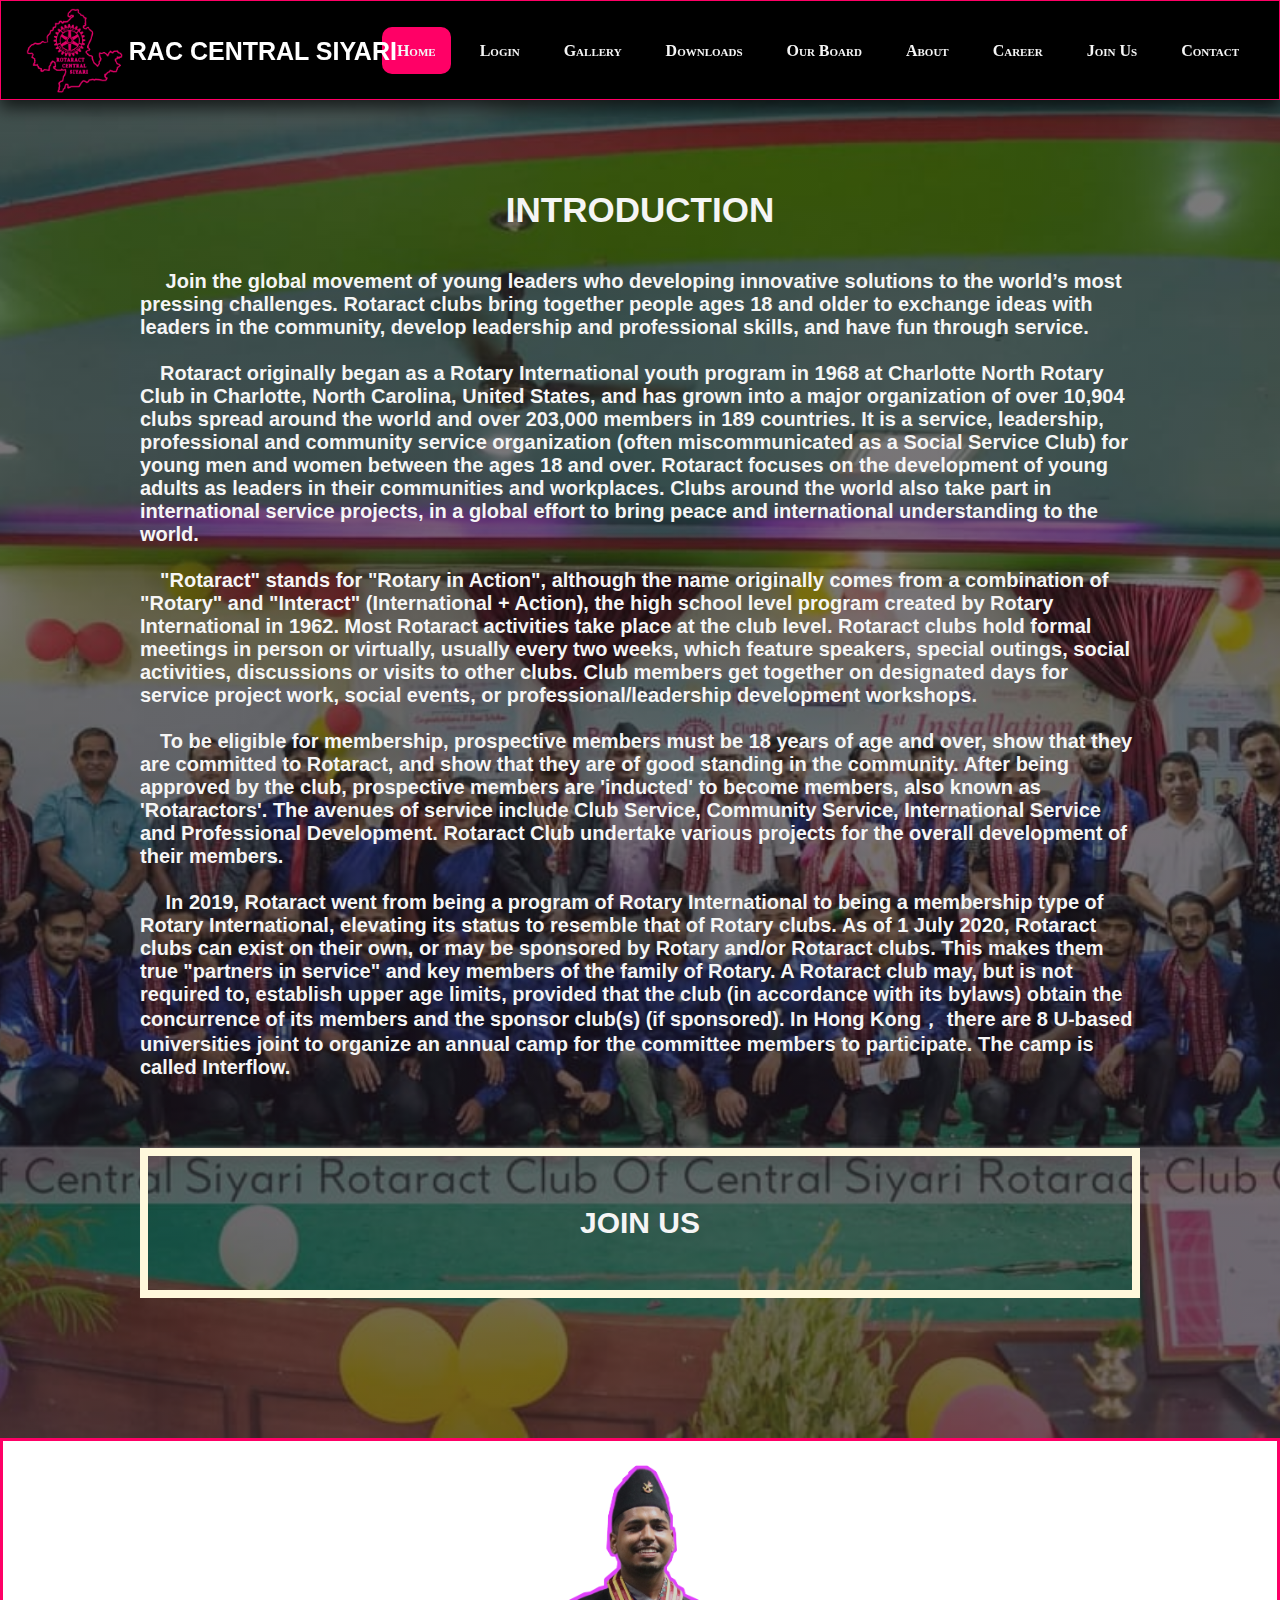
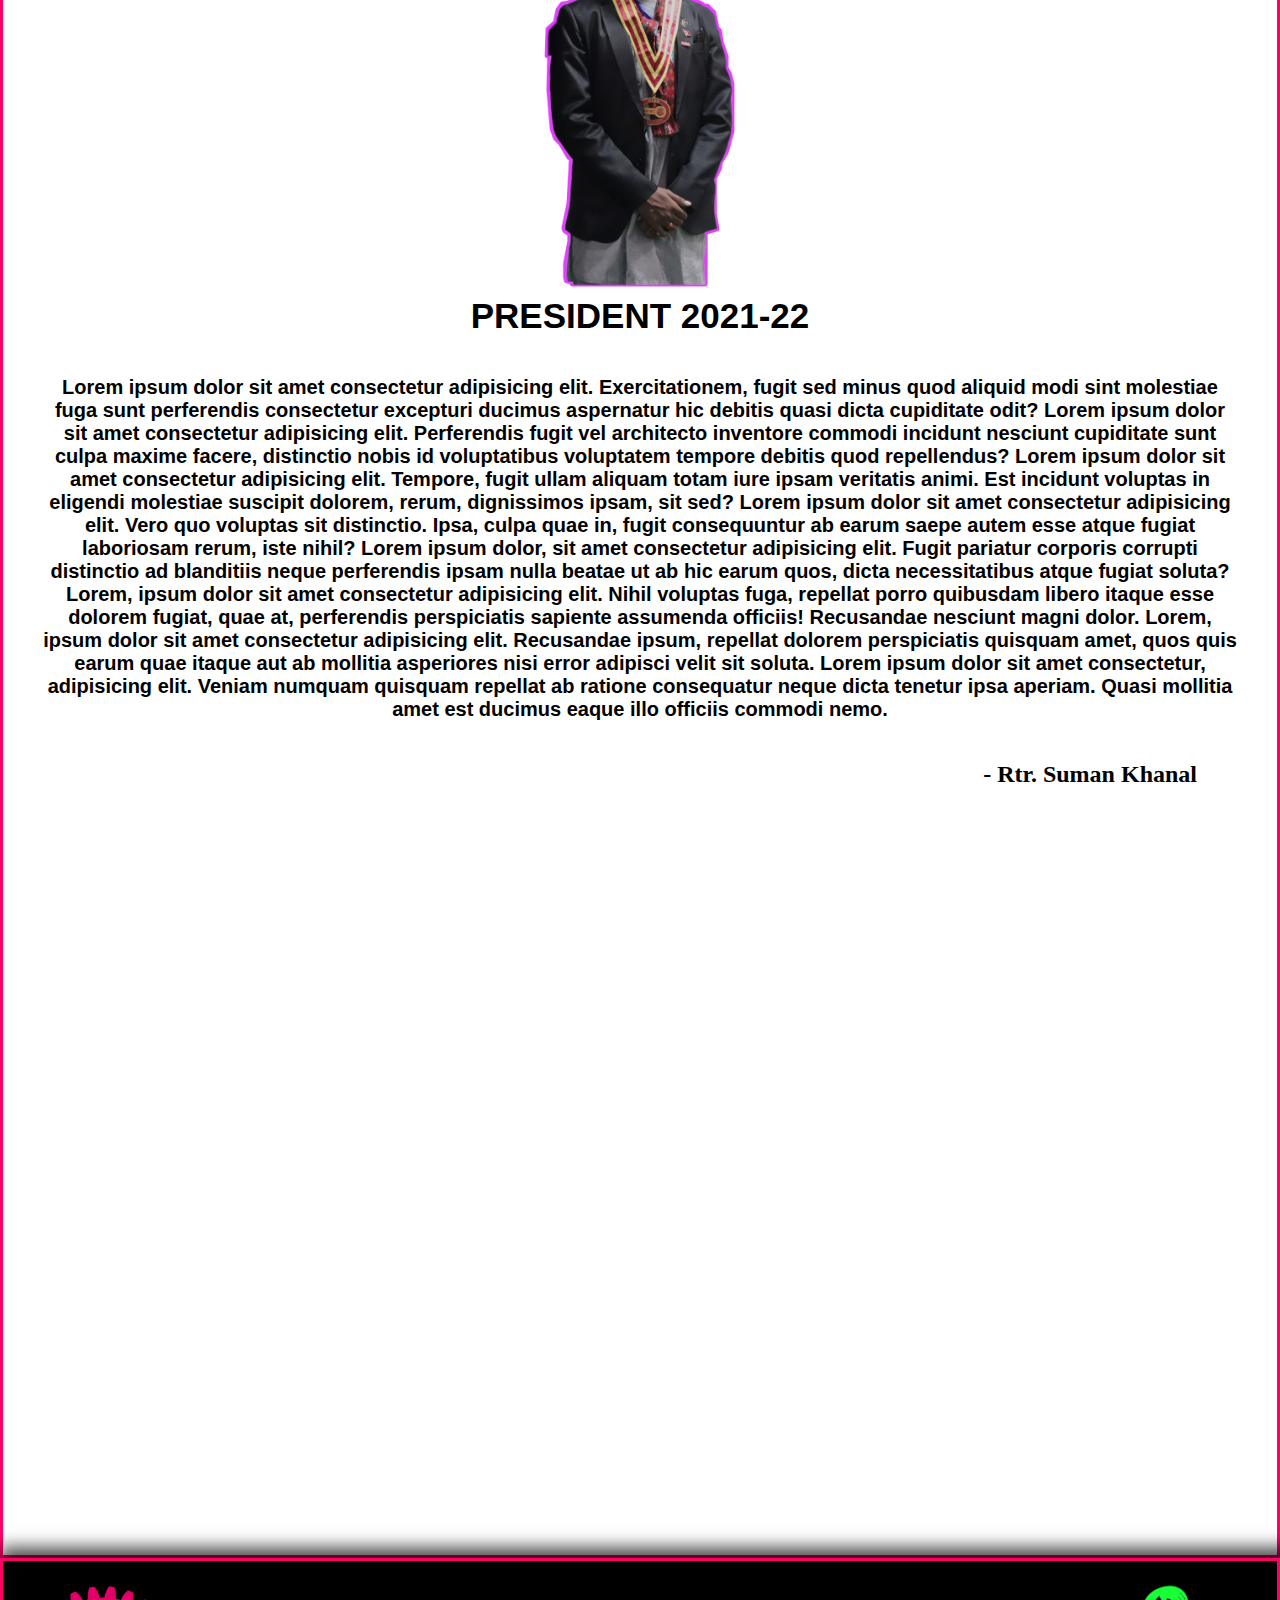
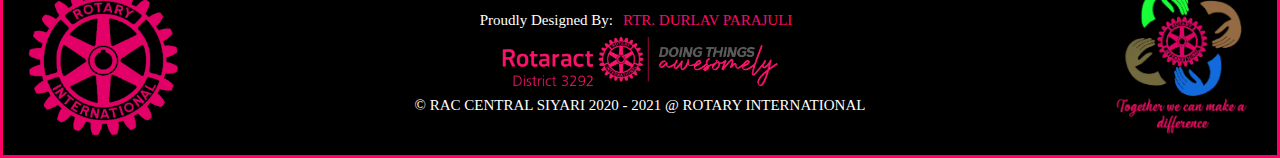
<file: index.html>
<!DOCTYPE html>
<html lang="en">

<head>
    <meta charset="UTF-8">
    <meta http-equiv="X-UA-Compatible" content="IE=edge">
    <meta name="viewport" content="width=device-width, initial-scale=1.0, maximum-scale=1.0">
    <link rel="web icon" type="image/x-icon" href="img/icon.png">
    <title>RAC - Central Siyari || Home </title>
    <link rel="stylesheet" href="css/style2.css">
    <link rel="stylesheet" href="css/style3.css">
    <link rel="stylesheet" href="https://cdnjs.cloudflare.com/ajax/libs/font-awesome/5.15.3/css/all.min.css" />
</head>

<body>

    <!-- Messenger Chat Plugin Code -->
    <div id="fb-root"></div>

    <!-- Your Chat Plugin code -->
    <div id="fb-customer-chat" class="fb-customerchat">
    </div>

    <script>
        var chatbox = document.getElementById('fb-customer-chat');
        chatbox.setAttribute("page_id", "102500025167655");
        chatbox.setAttribute("attribution", "page_inbox");
        window.fbAsyncInit = function () {
            FB.init({
                xfbml: true,
                version: 'v11.0'
            });
        };

        (function (d, s, id) {
            var js, fjs = d.getElementsByTagName(s)[0];
            if (d.getElementById(id)) return;
            js = d.createElement(s); js.id = id;
            js.src = 'https://connect.facebook.net/en_US/sdk/xfbml.customerchat.js';
            fjs.parentNode.insertBefore(js, fjs);
        }(document, 'script', 'facebook-jssdk'));
    </script>






    <nav>
        <input type="checkbox" id="check">
        <label for="check" class="checkbtn">
            <i class="fas fa-bars"></i>
        </label>
        <label class="logo"> <a class="club-name" href="index.html">RAC Central Siyari</a>
        </label>
        <div class="container">
            <div class="banner">

            </div>
        </div>

        <ul>
            <li><a class="active" href="index.html">Home</a></li>
            <li><a href="https://my.rotaract3292.org/software">Login</a></li>
            <li><a href="gallery.html">Gallery</a></li>
            <li><a href="downloads.html">Downloads</a></li>

            <li class="dropdown">
                <a class="dropbtn" href="#">Our Board</a>
                <div class="dropdown-content">
                    <a href="board1.html">R/Y 20-21</a>
                    <a href="board2.html">R/Y 21-22</a>
                </div>
            </li>
            <li><a href="aboutus.html">About</a></li>
            <li><a href="career.html">Career</a></li>
            <li><a href="joinus.html">Join Us</a></li>
            <li><a target="_blank" href="https://www.facebook.com/rotaractsiyari">Contact</a></li>
        </ul>
        <a href="index.html"><img class="logoimg" src="/img/sico.gif" alt=""></a>
    </nav>

    <br><br><br><br><br>
    <section>
        <h1> Introduction</h1>
        <h3> &emsp; Join the global movement of young leaders who
            developing innovative solutions to the world’s most pressing challenges.
            Rotaract clubs bring together people ages 18 and older to exchange ideas with leaders in the community,
            develop
            leadership and professional skills, and have fun through service. <br><br>

            &emsp;Rotaract originally began as a Rotary International youth program in 1968 at Charlotte North Rotary
            Club in
            Charlotte, North Carolina, United States, and has grown into a major organization of over 10,904 clubs
            spread around
            the world and over 203,000 members in 189 countries. It is a service, leadership, professional and community
            service
            organization (often miscommunicated as a Social Service Club) for young men and women between the ages 18
            and over.
            Rotaract focuses on the development of young adults as leaders in their communities and workplaces. Clubs
            around the
            world also take part in international service projects, in a global effort to bring peace and international
            understanding to the world. <br><br>

            &emsp;"Rotaract" stands for "Rotary in Action", although the name originally comes from a combination of
            "Rotary" and
            "Interact" (International + Action), the high school level program created by Rotary International in 1962.
            Most
            Rotaract activities take place at the club level. Rotaract clubs hold formal meetings in person or
            virtually,
            usually every two weeks, which feature speakers, special outings, social activities, discussions or visits
            to other
            clubs. Club members get together on designated days for service project work, social events, or
            professional/leadership development workshops. <br><br>

            &emsp;To be eligible for membership, prospective members must be 18 years of age and over, show that they
            are committed to
            Rotaract, and show that they are of good standing in the community. After being approved by the club,
            prospective
            members are 'inducted' to become members, also known as 'Rotaractors'. The avenues of service include Club
            Service,
            Community Service, International Service and Professional Development. Rotaract Club undertake various
            projects for
            the overall development of their members. <br><br>

            &emsp; In 2019, Rotaract went from being a program of Rotary International to being a membership type of
            Rotary
            International, elevating its status to resemble that of Rotary clubs. As of 1 July 2020, Rotaract clubs can
            exist on
            their own, or may be sponsored by Rotary and/or Rotaract clubs. This makes them true "partners in service"
            and key
            members of the family of Rotary. A Rotaract club may, but is not required to, establish upper age limits,
            provided that the club (in accordance with its bylaws) obtain the concurrence of its members and the sponsor
            club(s)
            (if sponsored). In Hong Kong， there are 8 U-based universities joint to organize an annual camp for the
            committee
            members to participate. The camp is called Interflow. <br> <br> <br> <br>

            <a class="join" href="joinus.html">Join Us</a>

    </section>

    <div class="president">
        <!-- <img class="back-photo" src="img/President Theme 21-22.png" width="500px" alt=""> -->
        <div class="president-con">
            <img class="pre-photo" src="img/noob.png" width="200px" alt="">

            <h1>President 2021-22</h1>
            <div class="pre-view">
                <h3> Lorem ipsum dolor sit amet consectetur adipisicing elit. Exercitationem, fugit sed minus quod
                    aliquid
                    modi
                    sint molestiae fuga sunt perferendis consectetur excepturi ducimus aspernatur hic debitis quasi
                    dicta
                    cupiditate odit? Lorem ipsum dolor sit amet consectetur adipisicing elit. Perferendis fugit vel
                    architecto
                    inventore commodi incidunt nesciunt cupiditate sunt culpa maxime facere, distinctio nobis id
                    voluptatibus
                    voluptatem tempore debitis quod repellendus? Lorem ipsum dolor sit amet consectetur adipisicing
                    elit.
                    Tempore, fugit ullam aliquam totam iure ipsam veritatis animi. Est incidunt voluptas in eligendi
                    molestiae
                    suscipit dolorem, rerum, dignissimos ipsam, sit sed? Lorem ipsum dolor sit amet consectetur
                    adipisicing
                    elit. Vero quo voluptas sit distinctio. Ipsa, culpa quae in, fugit consequuntur ab earum saepe autem
                    esse atque fugiat laboriosam rerum, iste nihil? Lorem ipsum dolor, sit amet consectetur adipisicing
                    elit. Fugit pariatur corporis corrupti distinctio ad blanditiis neque perferendis ipsam nulla beatae
                    ut
                    ab hic earum quos, dicta necessitatibus atque fugiat soluta? Lorem, ipsum dolor sit amet consectetur
                    adipisicing elit. Nihil voluptas fuga, repellat porro quibusdam libero itaque esse dolorem fugiat,
                    quae
                    at, perferendis perspiciatis sapiente assumenda officiis! Recusandae nesciunt magni dolor. Lorem,
                    ipsum
                    dolor sit amet consectetur adipisicing elit. Recusandae ipsum, repellat dolorem perspiciatis
                    quisquam
                    amet, quos quis earum quae itaque aut ab mollitia asperiores nisi error adipisci velit sit soluta.
                    Lorem
                    ipsum dolor sit amet consectetur, adipisicing elit. Veniam numquam quisquam repellat ab ratione
                    consequatur neque dicta tenetur ipsa aperiam. Quasi mollitia amet est ducimus eaque illo officiis
                    commodi nemo.
                    <br>
                </h3>

            </div>
        </div>
        <h2>- Rtr. Suman Khanal</h2>
        <br> <br> <br>

        <iframe class="vid-bio" src="https://www.youtube.com/embed/fdskylE-DG8" title="YouTube video player"
            frameborder="0"
            allow="accelerometer; autoplay; clipboard-write; encrypted-media; gyroscope; picture-in-picture"
            allowfullscreen></iframe>

    </div>




    <!-- <div class="activities">
        <div class="activities-con">
            <img class="pre-photo" src="img/noob.jpg" width="400px" alt="">

            <h1>President 2021-22</h1> <br> <br>
            <div class="pre-view">
               <h3> Lorem ipsum dolor sit amet consectetur adipisicing elit. Exercitationem, fugit sed minus quod aliquid
                
            . </h3> </div>
        </div>

        <br> <br>   
    </div> -->


    <footer>

        <div class="text1"> <br><br><br>Proudly Designed By:<a href="https://www.facebook.com/iamdurlove"
                target="_blank">Rtr. Durlav Parajuli</a> <br> <br> <br> <br> <br>
            &copy; RAC CENTRAL SIYARI 2020 - 2021 @ ROTARY INTERNATIONAL </div>
        <!-- <div class="text2"> 
            Important Links:
            <ul>
            <li><a href="">Home</a></li>
            <li><a href="">Login</a></li>
            <li><a href="">About Us</a></li>
            <li><a href="">Contact Us</a></li>
         </ul>
        </div> -->
        <div class="rotary-theme-place"><img class="rotary-theme" src="/img/rotary.gif" alt=""></div>
        <div class="our-theme-place"><img class="our-theme" src="/img/our-theme.gif" alt=""></div>
        <div class="rotaract-theme-place"><img class="rotaract-theme" src="/img/rotaract-theme.png" alt=""></div>

    </footer>


</body>

</html>
</file>
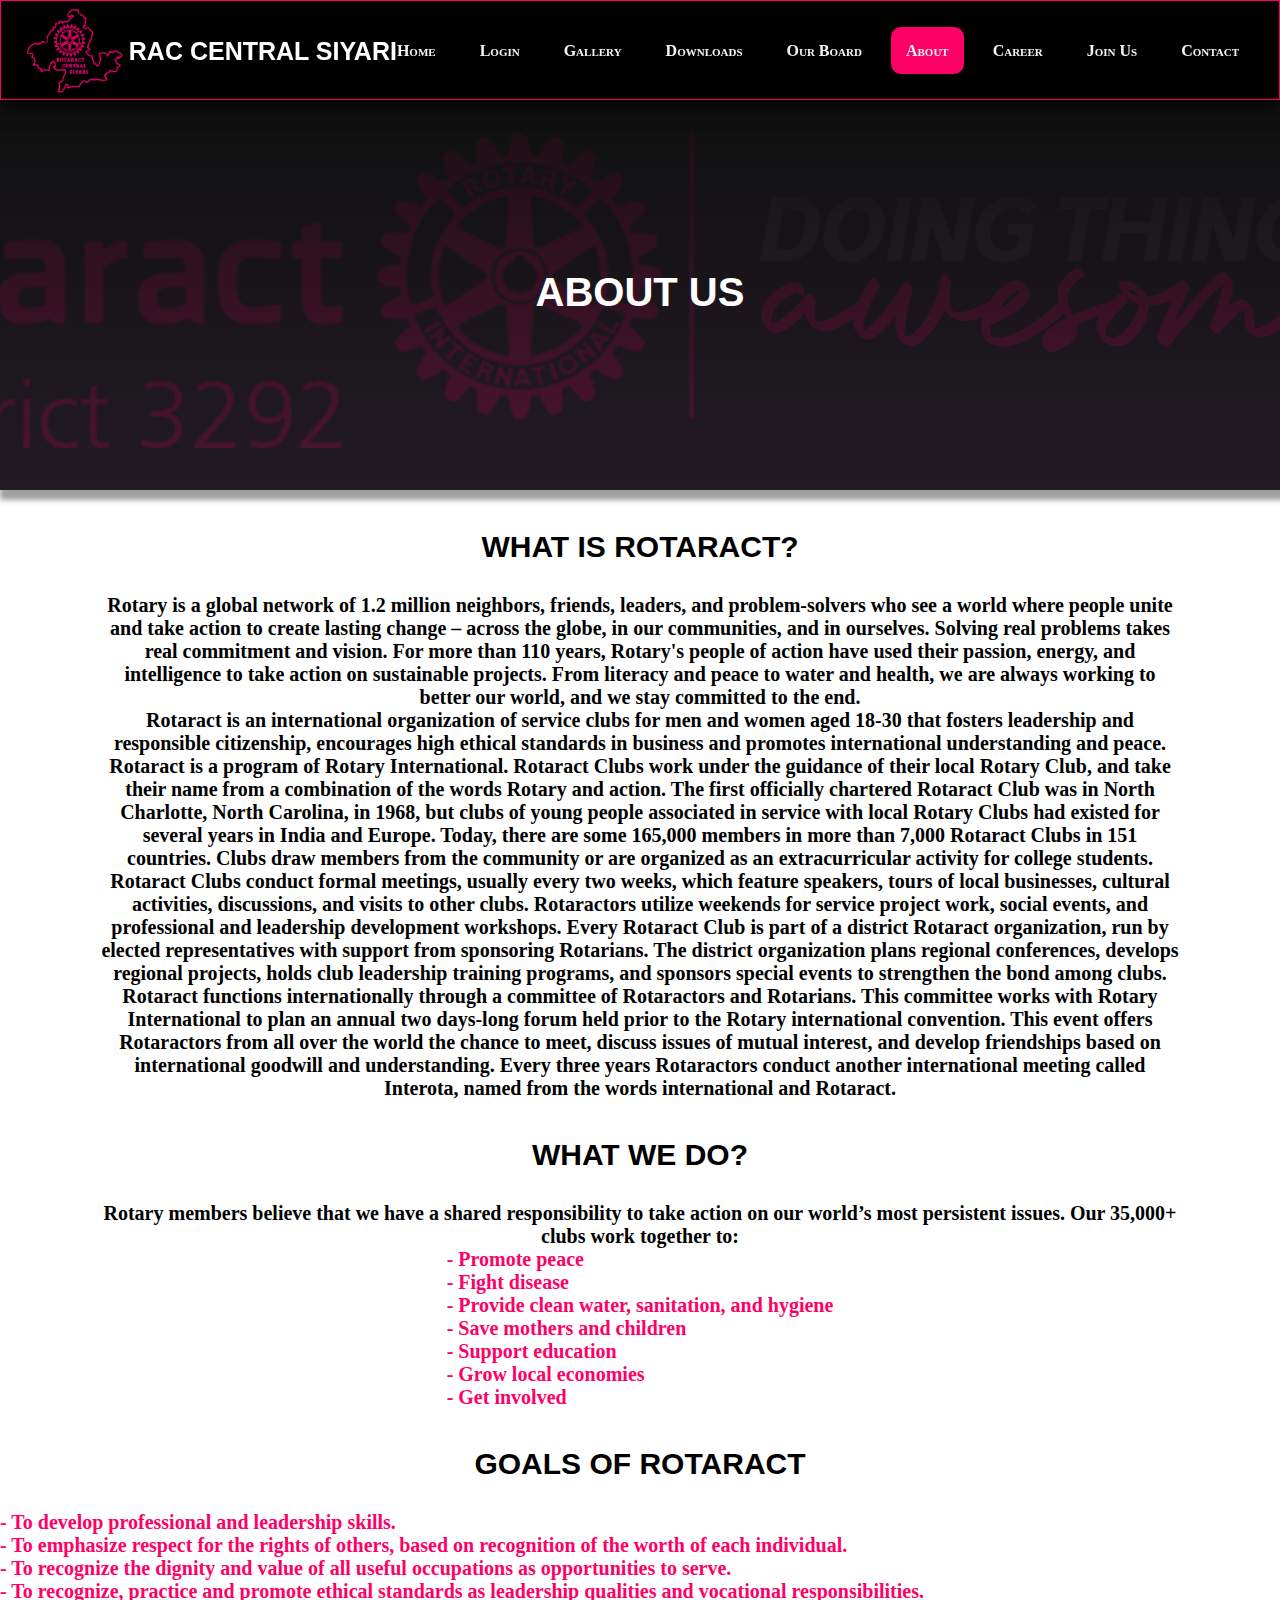
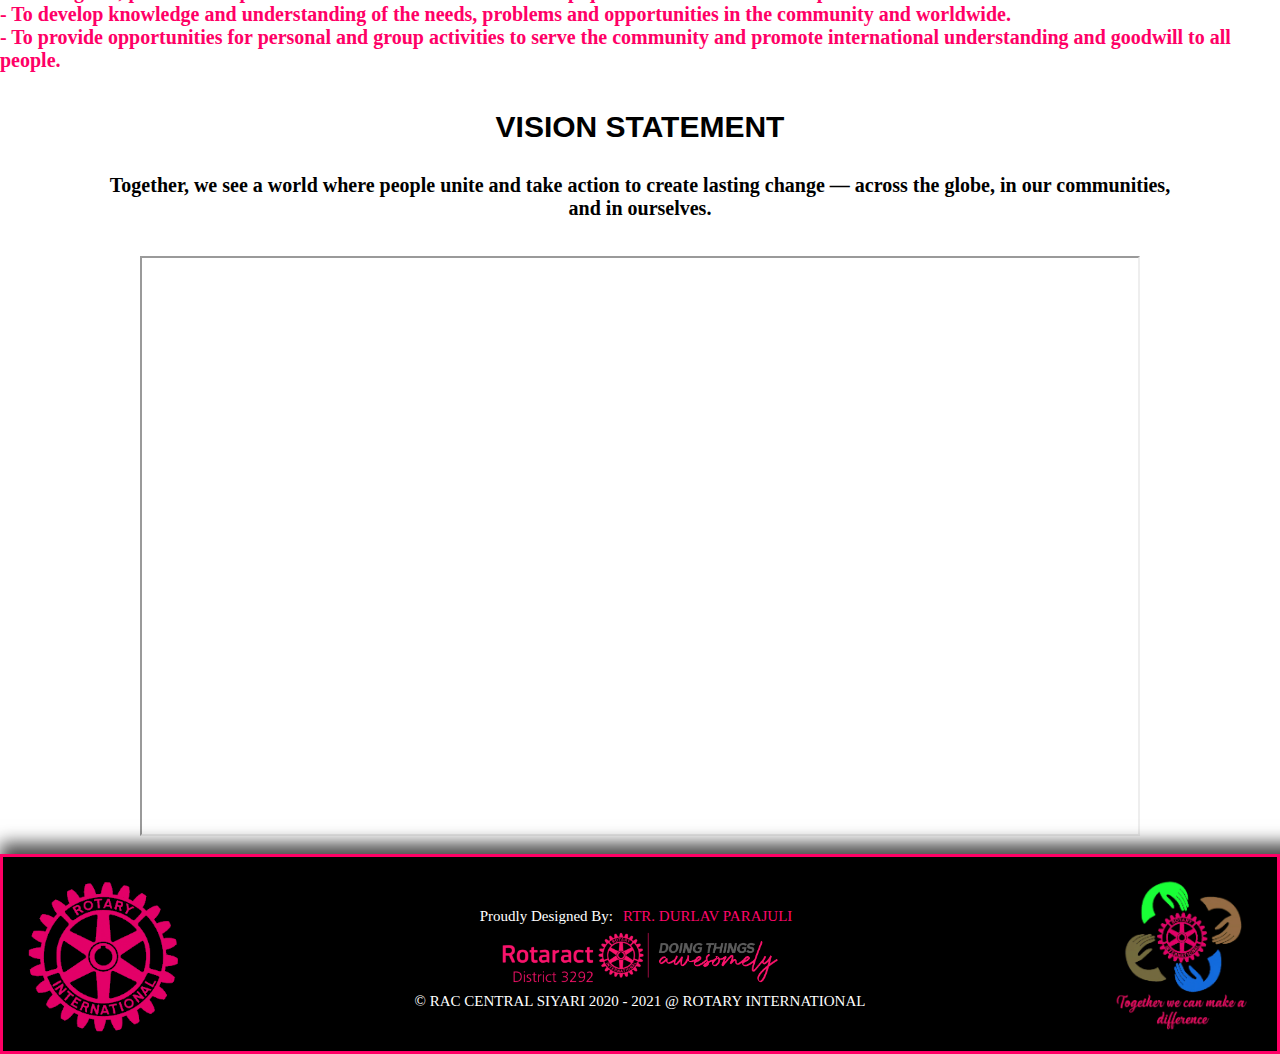
<file: aboutus.html>
<!DOCTYPE html>
<html lang="en">

<head>
    <meta charset="UTF-8">
    <meta http-equiv="X-UA-Compatible" content="IE=edge">
    <meta name="viewport" content="width=device-width, initial-scale=1.0, maximum-scale=1.0">
    <link rel="web icon" type="image/x-icon" href="img/icon.png">
    <title>RAC - Central Siyari || About Us </title>
    <link rel="stylesheet" href="css/style2.css">
    <link rel="stylesheet" href="https://cdnjs.cloudflare.com/ajax/libs/font-awesome/5.15.3/css/all.min.css" />
</head>

<body>
    <nav>
        <input type="checkbox" id="check">
        <label for="check" class="checkbtn">
            <i class="fas fa-bars"></i>
        </label>
        <label class="logo"> <a class="club-name" href="index.html">RAC Central Siyari</a>
        </label>
        <div class="container">
            <div class="banner">

            </div>
        </div>

        <ul>
            <li><a href="index.html">Home</a></li>
            <li><a href="https://my.rotaract3292.org/software">Login</a></li>
            <li><a href="gallery.html">Gallery</a></li>
            <li><a href="downloads.html">Downloads</a></li>

            <li class="dropdown">
                <a class="dropbtn" href="#">Our Board</a>
                <div class="dropdown-content">
                    <a href="board1.html">R/Y 20-21</a>
                    <a href="board2.html">R/Y 21-22</a>
                </div>
            </li>
            <li><a class="active" href="aboutus.html">About</a></li>
            <li><a href="career.html">Career</a></li>
            <li><a href="joinus.html">Join Us</a></li>
            <li><a target="_blank" href="https://www.facebook.com/rotaractsiyari">Contact</a></li>
        </ul>
        <a href="index.html"><img class="logoimg" src="/img/sico.gif" alt=""></a>
    </nav>



    <style>
        .information {
            padding-top: 20px;
            margin: auto;

        }

        h2 {
            text-align: center;
            text-transform: uppercase;
            font-family: 'Franklin Gothic Medium', 'Arial Narrow', Arial, sans-serif;
            font-weight: bolder;
            font-size: 30px;
            padding: 20px;
            margin-bottom: 10px;
        }

        h4 {
            text-align: center;
            font-size: 20px;
            margin-left: 100px;
            margin-right: 100px;
        }

        h5 {
            font-size: 20px;
            display: flex;
            justify-content: center;
            color: rgb(255, 0, 102);
        }

        .video-section {
            width: 100%;
            display: flex;
            justify-content: center;
        }

        .video-section .intro-video {
            width: 1000px;
            height: 580px;
        }
    </style>

    <br><br><br><br><br>
    <div class="about-section"> <br> <br> <br> <br>
        About Us
    </div>

    <div class="information">
        <h2>What Is Rotaract?</h2>
        <h4>
            <p> Rotary is a global network of 1.2 million neighbors, friends, leaders, and problem-solvers who see a
                world where
                people unite and take action to create lasting change – across the globe, in our communities, and in
                ourselves.
                Solving real problems takes real commitment and vision. For more than 110 years, Rotary's people of
                action have
                used their passion, energy, and intelligence to take action on sustainable projects. From literacy
                and peace to
                water and health, we are always working to better our world, and we stay committed to the end.</p>
            <p>Rotaract is an international organization of service clubs for men and women aged 18-30 that fosters
                leadership and responsible citizenship, encourages high ethical standards in business and promotes
                international understanding and peace.
                Rotaract is a program of Rotary International. Rotaract Clubs work under the guidance of their local
                Rotary Club, and take their name from a combination of the words Rotary and action. The first officially
                chartered Rotaract Club was in North Charlotte, North Carolina, in 1968, but clubs of young people
                associated in service with local Rotary Clubs had existed for several years in India and Europe.
                Today, there are some 165,000 members in more than 7,000 Rotaract Clubs in 151 countries. Clubs draw
                members from the community or are organized as an extracurricular activity for college students.
                Rotaract Clubs conduct formal meetings, usually every two weeks, which feature speakers, tours of local
                businesses, cultural activities, discussions, and visits to other clubs. Rotaractors utilize weekends
                for service project work, social events, and professional and leadership development workshops.
                Every Rotaract Club is part of a district Rotaract organization, run by elected representatives with
                support from sponsoring Rotarians. The district organization plans regional conferences, develops
                regional projects, holds club leadership training programs, and sponsors special events to strengthen
                the bond among clubs.
                Rotaract functions internationally through a committee of Rotaractors and Rotarians. This committee
                works with Rotary International to plan an annual two days-long forum held prior to the Rotary
                international convention. This event offers Rotaractors from all over the world the chance to meet,
                discuss issues of mutual interest, and develop friendships based on international goodwill and
                understanding. Every three years Rotaractors conduct another international meeting called Interota,
                named from the words international and Rotaract.</p>
        </h4>


        <br>

        <h2> What we do? </h2>
        <h4> Rotary members believe that we have a shared responsibility to take action on our world’s most
            persistent issues. Our 35,000+ clubs work together to: <br> </h4>
        <h5>
            - Promote peace <br>
            - Fight disease <br>
            - Provide clean water, sanitation, and hygiene <br>
            - Save mothers and children <br>
            - Support education <br>
            - Grow local economies <br>
            - Get involved
        </h5>
        <br>
        <h2> Goals Of Rotaract </h2>
        <h5>

            - To develop professional and leadership skills. <br>
            - To emphasize respect for the rights of others, based on recognition of the worth of each individual.<br>
            - To recognize the dignity and value of all useful occupations as opportunities to serve.<br>
            - To recognize, practice and promote ethical standards as leadership qualities and vocational
            responsibilities.<br>
            - To develop knowledge and understanding of the needs, problems and opportunities in the community and
            worldwide.<br>
            - To provide opportunities for personal and group activities to serve the community and promote
            international understanding and goodwill to all people.<br>
        </h5>
        <br>

        <h2> Vision statement </h2>
        <h4> Together, we see a world where people unite and take action to create lasting change — across the globe,
            in our communities, and in ourselves. </h4>
        <br> <br>
    </div>

    <div class="video-section">
        <iframe class="intro-video" src="https://www.youtube-nocookie.com/embed/WDJs-jmiB8A"
            title="YouTube video player"
            allow="accelerometer; autoplay; clipboard-write; encrypted-media; gyroscope; picture-in-picture"
            allowfullscreen></iframe>
    </div> <br>



    <footer>

        <div class="text1"> <br><br><br>Proudly Designed By:<a href="https://www.facebook.com/iamdurlove"
                target="_blank">Rtr. Durlav Parajuli</a> <br> <br> <br> <br> <br>
            &copy; RAC CENTRAL SIYARI 2020 - 2021 @ ROTARY INTERNATIONAL </div>
        <!-- <div class="text2"> 
            Important Links:
            <ul>
            <li><a href="">Home</a></li>
            <li><a href="">Login</a></li>
            <li><a href="">About Us</a></li>
            <li><a href="">Contact Us</a></li>
         </ul>
        </div> -->
        <div class="rotary-theme-place"><img class="rotary-theme" src="/img/rotary.gif" alt=""></div>
        <div class="our-theme-place"><img class="our-theme" src="/img/our-theme.gif" alt=""></div>
        <div class="rotaract-theme-place"><img class="rotaract-theme" src="/img/rotaract-theme.png" alt=""></div>

    </footer>
</body>

</html>
</file>
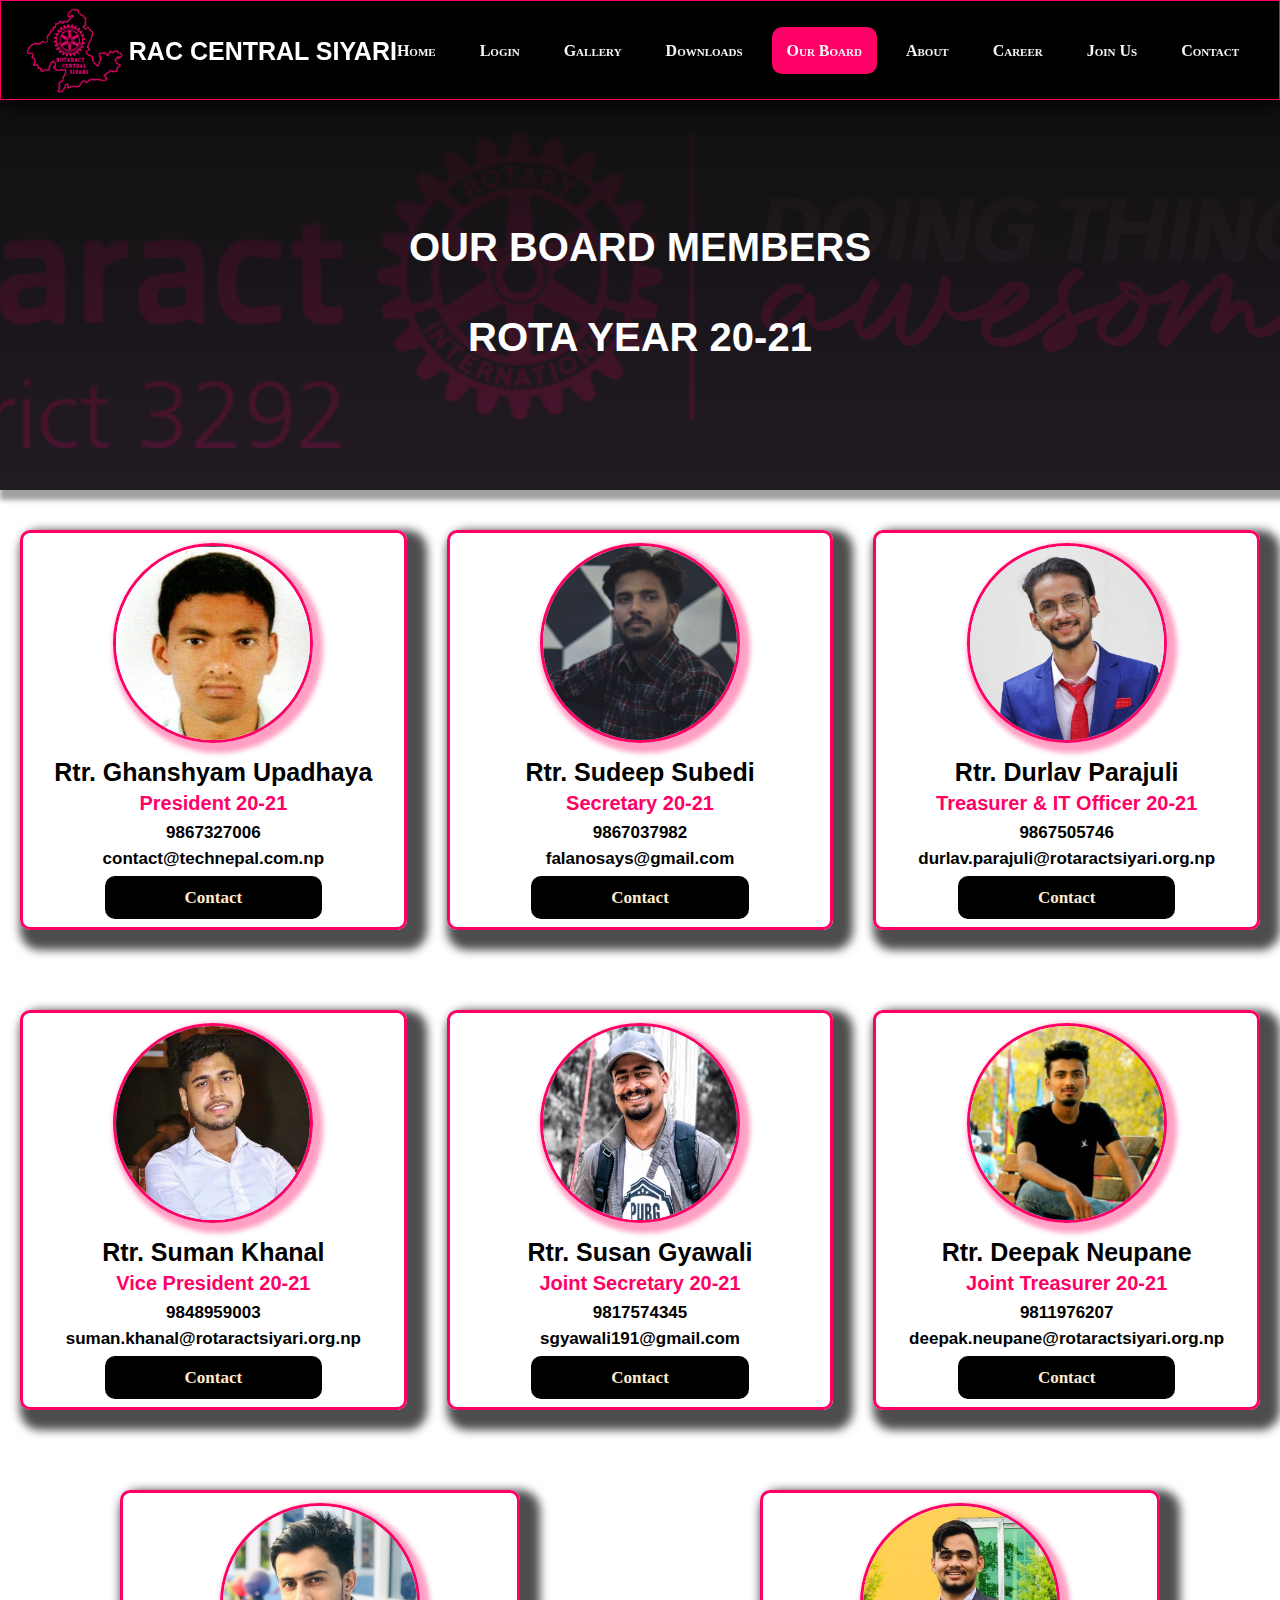
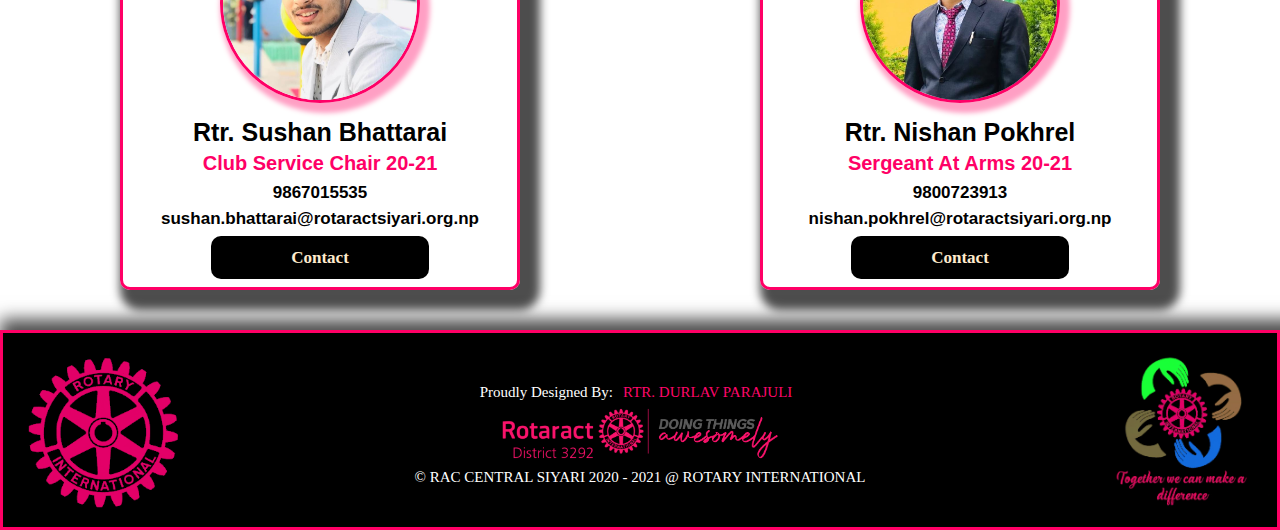
<file: board1.html>
<!DOCTYPE html>
<html lang="en">

<head>
    <meta charset="UTF-8">
    <meta http-equiv="X-UA-Compatible" content="IE=edge">
    <meta name="viewport" content="width=device-width, initial-scale=1.0, maximum-scale=1.0">
    <link rel="web icon" type="image/x-icon" href="img/icon.png">
    <title>RAC - Central Siyari || Board 20-21 </title>
    <link rel="stylesheet" href="css/style2.css">
    <link rel="stylesheet" href="https://cdnjs.cloudflare.com/ajax/libs/font-awesome/5.15.3/css/all.min.css" />
</head>

<body>
    <nav>
        <input type="checkbox" id="check">
        <label for="check" class="checkbtn">
            <i class="fas fa-bars"></i>
        </label>
        <label class="logo"> <a class="club-name" href="index.html">RAC Central Siyari</a>
        </label>
        <div class="container">
            <div class="banner">

            </div>
        </div>

        <ul>
            <li><a href="index.html">Home</a></li>
            <li><a href="https://my.rotaract3292.org/software">Login</a></li>
            <li><a href="gallery.html">Gallery</a></li>
            <li><a href="downloads.html">Downloads</a></li>

            <li class="dropdown">
                <a class="dropbtn" id="act" href="#">Our Board</a>
                <div class="dropdown-content">
                    <a href="board1.html">R/Y 20-21</a>
                    <a href="board2.html">R/Y 21-22</a>
                </div>
            </li>
            <li><a href="aboutus.html">About</a></li>
            <li><a href="career.html">Career</a></li>
            <li><a href="joinus.html">Join Us</a></li>
            <li><a target="_blank" href="https://www.facebook.com/rotaractsiyari">Contact</a></li>
        </ul>
        <a href="index.html"><img class="logoimg" src="/img/sico.gif" alt=""></a>
    </nav>



    <style>
        @media (max-width:1270px) {
            .container .row {
                width: 100%;
                display: block;
                padding: 10px;
            }

            .container .row .column {
                width: auto;
                height: auto;
                margin-top: 20px;

            }
        }
    </style>

    <br><br><br><br><br>
    <div class="details">

        <div class="about-section"> <br> <br> <br>
            Our Board Members <br> <br> Rota Year 20-21
        </div>

        <div class="container">
            <div class="row">
                <div class="column">
                    <div class="photo">
                        <img class="member-icon" src="img/pic/ghanshyam.jpg" alt="">
                    </div>
                    <div class="member-name">Rtr. Ghanshyam Upadhaya</div>
                    <div class="member-title">President 20-21</div>
                    <div class="member-phone">9867327006</div>
                    <div class="member-email">contact@technepal.com.np</div>
                    <div class="contact-icon"><a href="https://www.facebook.com/technepal12" target="_blank">Contact</a>
                    </div>
                </div>

                <div class="column">
                    <div class="photo">
                        <img class="member-icon" src="img/pic/sudeep.jpg" alt="">
                    </div>
                    <div class="member-name">Rtr. Sudeep Subedi</div>
                    <div class="member-title">Secretary 20-21</div>
                    <div class="member-phone">9867037982</div>
                    <div class="member-email">falanosays@gmail.com</div>
                    <div class="contact-icon"><a href="https://www.facebook.com/myselfsubedi"
                            target="_blank">Contact</a></div>
                </div>

                <div class="column">
                    <div class="photo">
                        <img class="member-icon" src="img/pic/durlav.jpg" alt="">
                    </div>
                    <div class="member-name">Rtr. Durlav Parajuli</div>
                    <div class="member-title">Treasurer & IT Officer 20-21</div>
                    <div class="member-phone">9867505746</div>
                    <div class="member-email">durlav.parajuli@rotaractsiyari.org.np</div>
                    <div class="contact-icon"><a href="https://www.facebook.com/iamdurlove" target="_blank">Contact</a>
                    </div>
                </div>
            </div>


            <div class="row">
                <div class="column">
                    <div class="photo">
                        <img class="member-icon" src="img/pic/suman.jpg" alt="">
                    </div>
                    <div class="member-name">Rtr. Suman Khanal</div>
                    <div class="member-title">Vice President 20-21</div>
                    <div class="member-phone">9848959003</div>
                    <div class="member-email">suman.khanal@rotaractsiyari.org.np</div>
                    <div class="contact-icon"><a href="https://www.facebook.com/suman262" target="_blank">Contact</a>
                    </div>
                </div>

                <div class="column">
                    <div class="photo">
                        <img class="member-icon" src="img/pic/susan.jpg" alt="">
                    </div>
                    <div class="member-name">Rtr. Susan Gyawali</div>
                    <div class="member-title">Joint Secretary 20-21</div>
                    <div class="member-phone">9817574345</div>
                    <div class="member-email">sgyawali191@gmail.com</div>
                    <div class="contact-icon"><a href="https://www.facebook.com/gyawalisusan"
                            target="_blank">Contact</a></div>
                </div>

                <div class="column">
                    <div class="photo">
                        <img class="member-icon" src="img/pic/deepak.JPG" alt="">
                    </div>
                    <div class="member-name">Rtr. Deepak Neupane</div>
                    <div class="member-title">Joint Treasurer 20-21</div>
                    <div class="member-phone">9811976207</div>
                    <div class="member-email">deepak.neupane@rotaractsiyari.org.np</div>
                    <div class="contact-icon"><a href="https://www.facebook.com/profile.php?id=100030832869853"
                            target="_blank">Contact</a></div>
                </div>
            </div>

            <div class="row">
                <div class="column">
                    <div class="photo">
                        <img class="member-icon" src="img/pic/sushan.jpg" alt="">
                    </div>
                    <div class="member-name">Rtr. Sushan Bhattarai</div>
                    <div class="member-title">Club Service Chair 20-21</div>
                    <div class="member-phone">9867015535</div>
                    <div class="member-email">sushan.bhattarai@rotaractsiyari.org.np</div>
                    <div class="contact-icon"><a href="https://www.facebook.com/sushan.bhattarai.7902"
                            target="_blank">Contact</a></div>
                </div>

                <div class="column">
                    <div class="photo">
                        <img class="member-icon" src="img/pic/nishan.jpg" alt="">
                    </div>
                    <div class="member-name">Rtr. Nishan Pokhrel</div>
                    <div class="member-title">Sergeant At Arms 20-21</div>
                    <div class="member-phone">9800723913</div>
                    <div class="member-email">nishan.pokhrel@rotaractsiyari.org.np</div>
                    <div class="contact-icon"><a href="https://www.facebook.com/pokhrel.nishan.9"
                            target="_blank">Contact</a></div>
                </div>
            </div>
        </div>




        <footer>

            <div class="text1"> <br><br><br>Proudly Designed By:<a href="https://www.facebook.com/iamdurlove"
                    target="_blank">Rtr. Durlav Parajuli</a> <br> <br> <br> <br> <br>
                &copy; RAC CENTRAL SIYARI 2020 - 2021 @ ROTARY INTERNATIONAL </div>
            <!-- <div class="text2"> 
                Important Links:
                <ul>
                <li><a href="">Home</a></li>
                <li><a href="">Login</a></li>
                <li><a href="">About Us</a></li>
                <li><a href="">Contact Us</a></li>
             </ul>
            </div> -->
            <div class="rotary-theme-place"><img class="rotary-theme" src="/img/rotary.gif" alt=""></div>
            <div class="our-theme-place"><img class="our-theme" src="/img/our-theme.gif" alt=""></div>
            <div class="rotaract-theme-place"><img class="rotaract-theme" src="/img/rotaract-theme.png" alt=""></div>
    
        </footer>
</body>

</html>
</file>
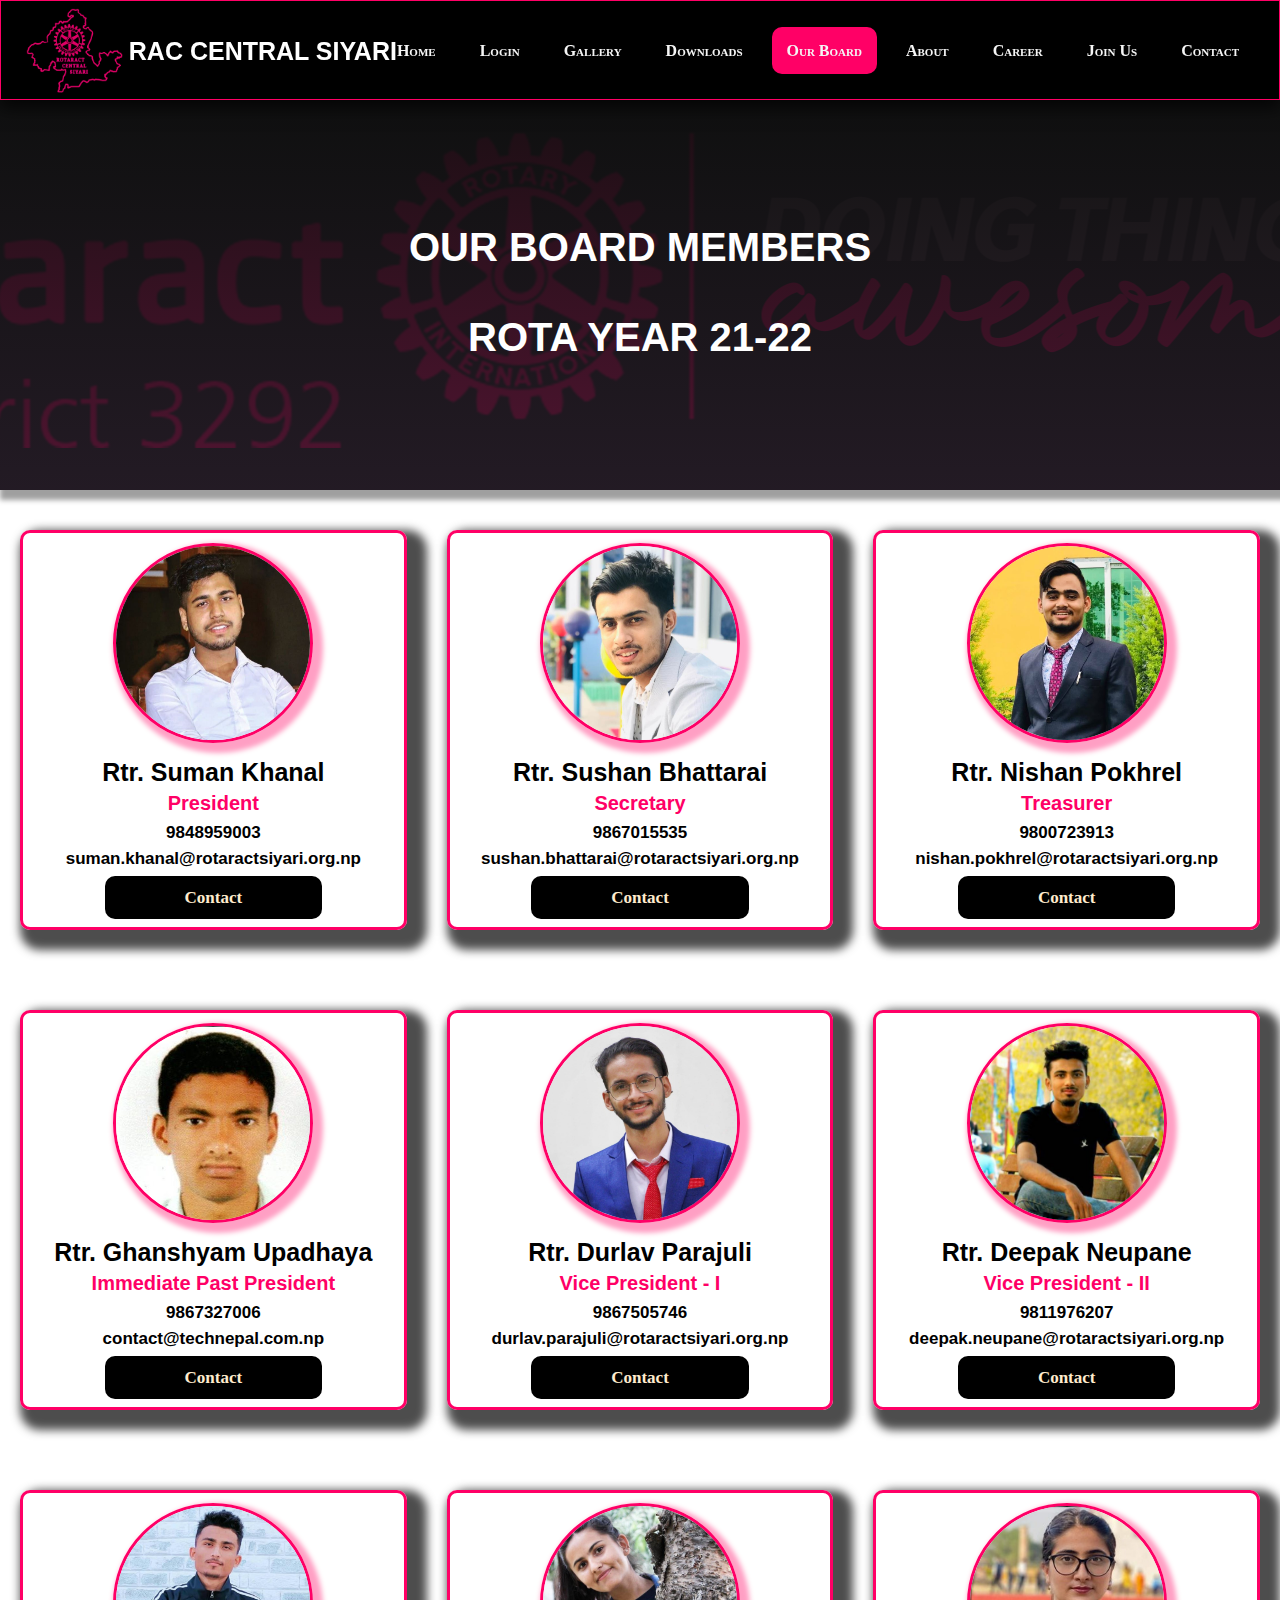
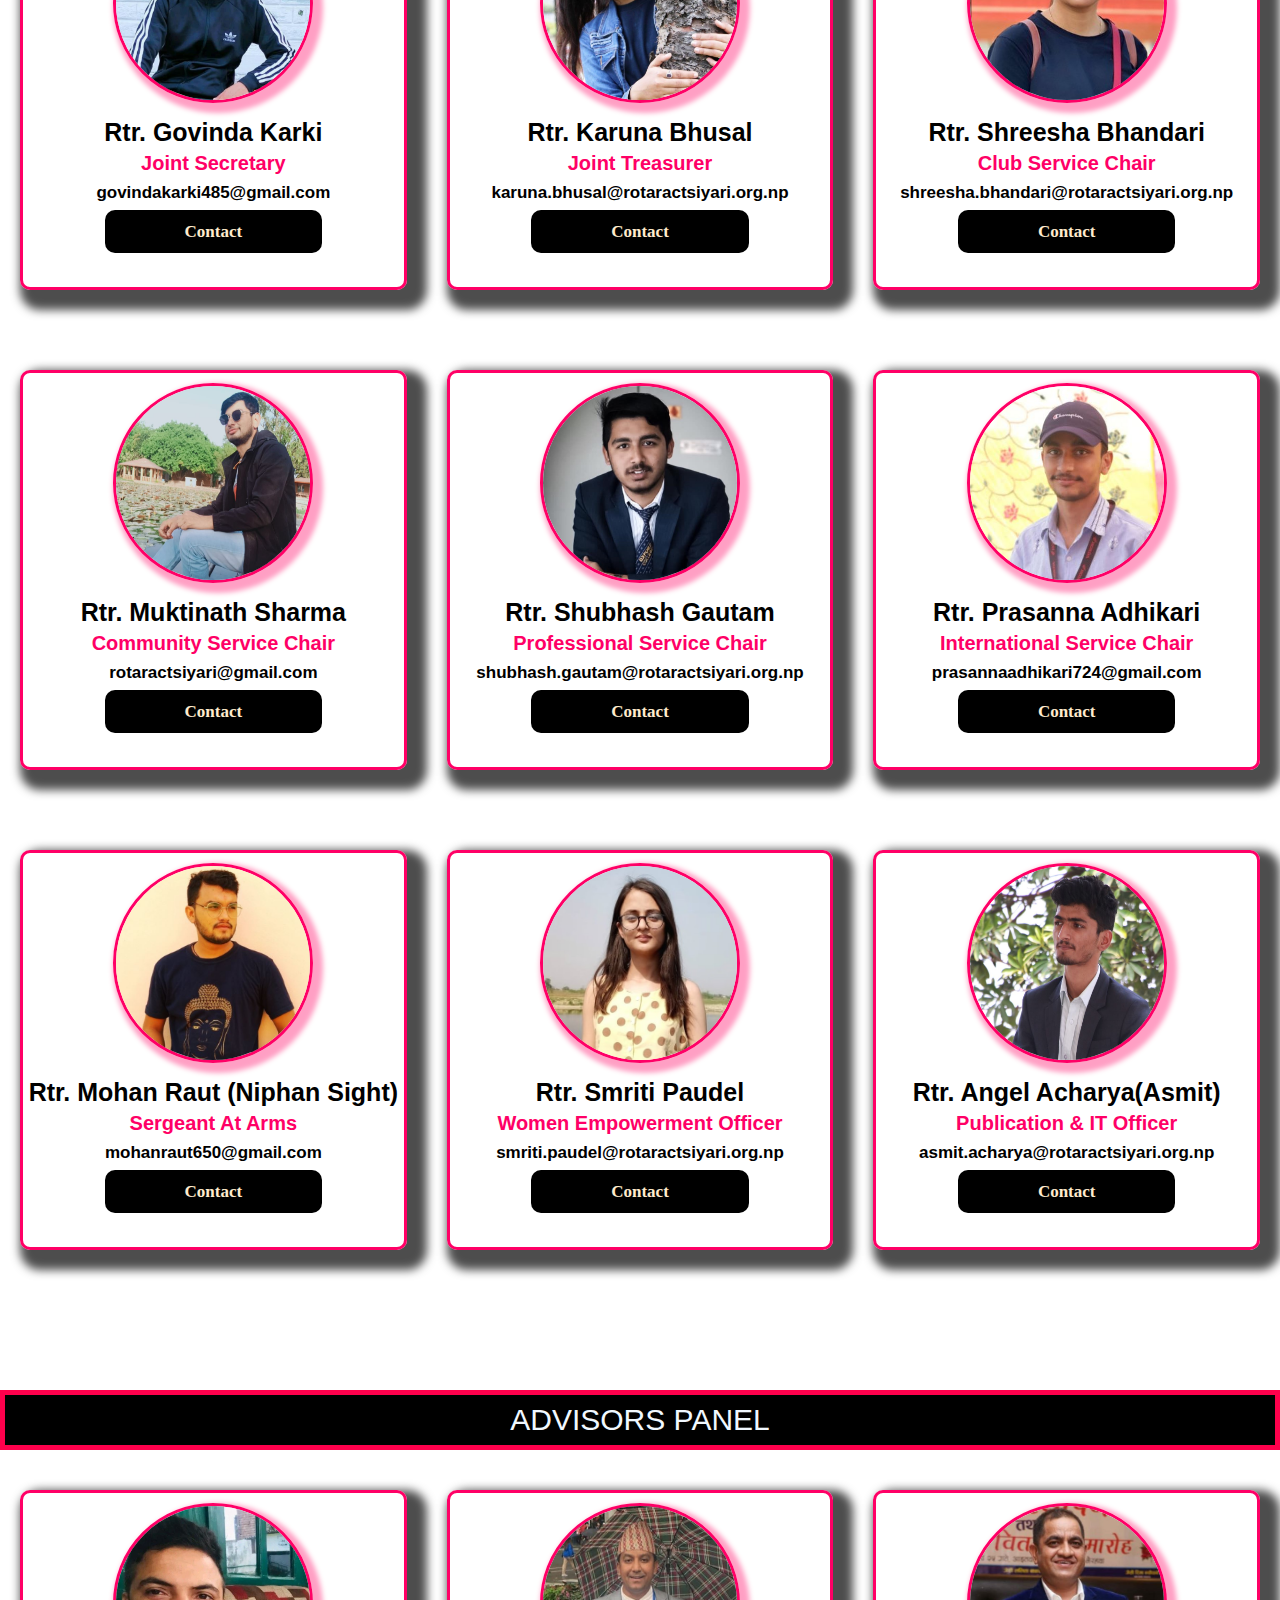
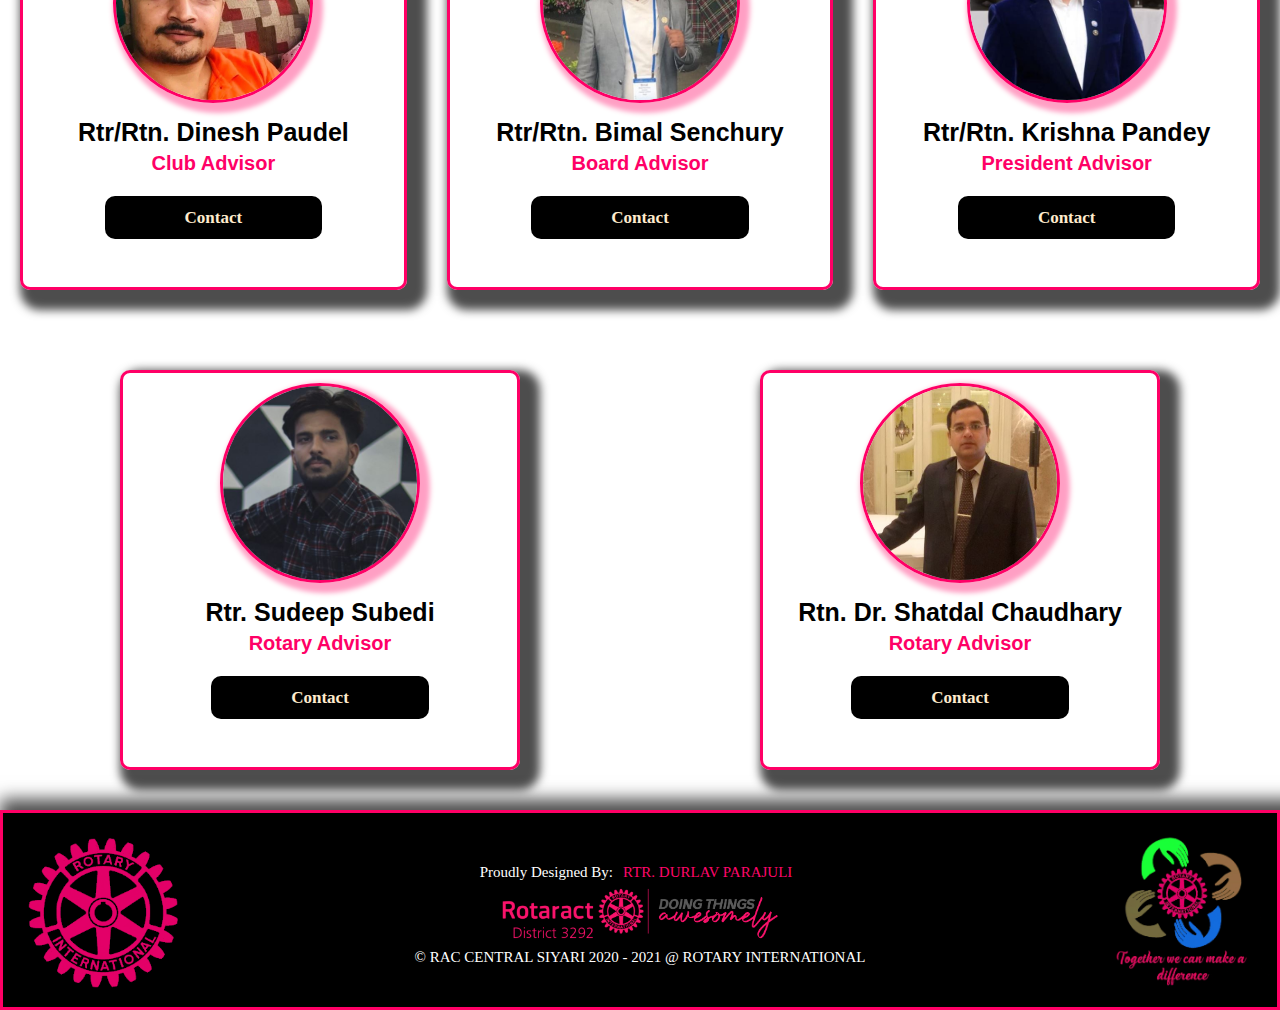
<file: board2.html>
<!DOCTYPE html>
<html lang="en">

<head>
    <meta charset="UTF-8">
    <meta http-equiv="X-UA-Compatible" content="IE=edge">
    <meta name="viewport" content="width=device-width, initial-scale=1.0, maximum-scale=1.0">
    <link rel="web icon" type="image/x-icon" href="img/icon.png">
    <title>RAC - Central Siyari || Board 21-22 </title>
    <link rel="stylesheet" href="css/style2.css">
    <link rel="stylesheet" href="https://cdnjs.cloudflare.com/ajax/libs/font-awesome/5.15.3/css/all.min.css" />
</head>

<body>
    <nav>
        <input type="checkbox" id="check">
        <label for="check" class="checkbtn">
            <i class="fas fa-bars"></i>
        </label>
        <label class="logo"> <a class="club-name" href="index.html">RAC Central Siyari</a>
        </label>
        <div class="container">
            <div class="banner">

            </div>
        </div>

        <ul>
            <li><a href="index.html">Home</a></li>
            <li><a href="https://my.rotaract3292.org/software">Login</a></li>
            <li><a href="gallery.html">Gallery</a></li>
            <li><a href="downloads.html">Downloads</a></li>

            <li class="dropdown">
                <a class="dropbtn" id="act" href="#">Our Board</a>
                <div class="dropdown-content">
                    <a href="board1.html">R/Y 20-21</a>
                    <a href="board2.html">R/Y 21-22</a>
                </div>
            </li>
            <li><a href="aboutus.html">About</a></li>
            <li><a href="career.html">Career</a></li>
            <li><a href="joinus.html">Join Us</a></li>
            <li><a target="_blank" href="https://www.facebook.com/rotaractsiyari">Contact</a></li>
        </ul>
        <a href="index.html"><img class="logoimg" src="/img/sico.gif" alt=""></a>
    </nav>
    <style>
        @media (max-width:1270px) {
            .container .row {
                width: 100%;
                display: block;
                padding: 10px;
            }

            .container .row .column {
                width: auto;
                height: auto;
                margin-top: 40px;

            }

        }
    </style>

    <br><br><br><br><br>
    <div class="about-section"> <br> <br> <br>
        Our Board Members <br><br> Rota Year 21-22

    </div>
    <div class="container">
        <div class="row">
            <div class="column">
                <div class="photo">
                    <img class="member-icon" src="/img/pic/suman.jpg" alt="">
                </div>
                <div class="member-name">Rtr. Suman Khanal</div>
                <div class="member-title">President</div>
                <div class="member-phone">9848959003</div>
                <div class="member-email">suman.khanal@rotaractsiyari.org.np</div>
                <div class="contact-icon"><a href="https://www.facebook.com/sumankhanak263" target="_blank">Contact</a>
                </div>
            </div>

            <div class="column">
                <div class="photo">
                    <img class="member-icon" src="/img/pic/sushan.jpg" alt="">
                </div>
                <div class="member-name">Rtr. Sushan Bhattarai</div>
                <div class="member-title">Secretary</div>
                <div class="member-phone">9867015535</div>
                <div class="member-email">sushan.bhattarai@rotaractsiyari.org.np</div>
                <div class="contact-icon"><a href="https://www.facebook.com/sushan.bhattarai.7902"
                        target="_blank">Contact</a></div>
            </div>

            <div class="column">
                <div class="photo">
                    <img class="member-icon" src="/img/pic/nishan.jpg" alt="">
                </div>
                <div class="member-name">Rtr. Nishan Pokhrel</div>
                <div class="member-title">Treasurer</div>
                <div class="member-phone">9800723913</div>
                <div class="member-email">nishan.pokhrel@rotaractsiyari.org.np</div>
                <div class="contact-icon"><a href="https://www.facebook.com/pokhrel.nishan.9"
                        target="_blank">Contact</a></div>
            </div>
        </div>

        <div class="row">
            <div class="column">
                <div class="photo">
                    <img class="member-icon" src="/img/pic/ghanshyam.jpg" alt="">
                </div>
                <div class="member-name">Rtr. Ghanshyam Upadhaya</div>
                <div class="member-title">Immediate Past President</div>
                <div class="member-phone">9867327006</div>
                <div class="member-email">contact@technepal.com.np</div>
                <div class="contact-icon"><a href="https://www.facebook.com/technepal12" target="_blank">Contact</a>
                </div>
            </div>

            <div class="column">
                <div class="photo">
                    <img class="member-icon" src="/img/pic/durlav.jpg" alt="">
                </div>
                <div class="member-name">Rtr. Durlav Parajuli</div>
                <div class="member-title">Vice President - I</div>
                <div class="member-phone">9867505746</div>
                <div class="member-email">durlav.parajuli@rotaractsiyari.org.np</div>
                <div class="contact-icon"><a href="https://www.facebook.com/iamdurlove" target="_blank">Contact</a>
                </div>
            </div>

            <div class="column">
                <div class="photo">
                    <img class="member-icon" src="/img/pic/deepak.JPG" alt="">
                </div>
                <div class="member-name">Rtr. Deepak Neupane</div>
                <div class="member-title">Vice President - II</div>
                <div class="member-phone">9811976207</div>
                <div class="member-email">deepak.neupane@rotaractsiyari.org.np</div>
                <div class="contact-icon"><a href="https://www.facebook.com/profile.php?id=100030832869853"
                        target="_blank">Contact</a></div>
            </div>
        </div>

        <div class="row">
            <div class="column">
                <div class="photo">
                    <img class="member-icon" src="/img/pic/govinda.JPG" alt="">
                </div>
                <div class="member-name">Rtr. Govinda Karki</div>
                <div class="member-title">Joint Secretary</div>
                <div class="member-email">govindakarki485@gmail.com</div>
                <div class="contact-icon"><a href="https://www.facebook.com/govinda.karki.485"
                        target="_blank">Contact</a></div>
            </div>

            <div class="column">
                <div class="photo">
                    <img class="member-icon" src="/img/pic/karuna.JPG" alt="">
                </div>
                <div class="member-name">Rtr. Karuna Bhusal</div>
                <div class="member-title">Joint Treasurer</div>
                <div class="member-email">karuna.bhusal@rotaractsiyari.org.np</div>
                <div class="contact-icon"><a href="https://www.facebook.com/me.karuna.2.29" target="_blank">Contact</a>
                </div>
            </div>

            <div class="column">
                <div class="photo">
                    <img class="member-icon" src="/img/pic/shreesha.jpg" alt="">
                </div>
                <div class="member-name">Rtr. Shreesha Bhandari</div>
                <div class="member-title">Club Service Chair</div>
                <div class="member-email">shreesha.bhandari@rotaractsiyari.org.np</div>
                <div class="contact-icon"><a href="https://www.facebook.com/sirisha.bhandari.7"
                        target="_blank">Contact</a>
                </div>
            </div>
        </div>

        <div class="row">
            <div class="column">
                <div class="photo">
                    <img class="member-icon" src="/img/pic/mukti.jpg" alt="">
                </div>
                <div class="member-name">Rtr. Muktinath Sharma</div>
                <div class="member-title">Community Service Chair</div>
                <div class="member-email">rotaractsiyari@gmail.com</div>
                <div class="contact-icon"><a href="rotaractsiyari@gmail.com" target="_blank">Contact</a>
                </div>
            </div>

            <div class="column">
                <div class="photo">
                    <img class="member-icon" src="/img/pic/shubhash.jpg" alt="">
                </div>
                <div class="member-name">Rtr. Shubhash Gautam</div>
                <div class="member-title">Professional Service Chair</div>
                <div class="member-email">shubhash.gautam@rotaractsiyari.org.np</div>
                <div class="contact-icon"><a href="https://www.facebook.com/shubhash48" target="_blank">Contact</a>
                </div>
            </div>

            <div class="column">
                <div class="photo">
                    <img class="member-icon"
                        src="img/pic/prasanna.JPG"
                        alt="">
                </div>
                <div class="member-name">Rtr. Prasanna Adhikari</div>
                <div class="member-title">International Service Chair</div>
                <div class="member-email">prasannaadhikari724@gmail.com</div>
                <div class="contact-icon"><a href="https://www.facebook.com/PRASANNA.ADHIKARI.335" target="_blank">Contact</a>
                </div>
            </div>
        </div>

        <div class="row">
            <div class="column">
                <div class="photo">
                    <img class="member-icon" src="img/pic/mohan.jpg" alt="">
                </div>
                <div class="member-name">Rtr. Mohan Raut (Niphan Sight)</div>
                <div class="member-title">Sergeant At Arms</div>
                <div class="member-email">mohanraut650@gmail.com</div>
                <div class="contact-icon"><a href="https://www.facebook.com/moohhaan.raut" target="_blank">Contact</a>
                </div>
            </div>


            <div class="column">
                <div class="photo">
                    <img class="member-icon" src="/img/pic/smriti.jpg" alt="">
                </div>
                <div class="member-name">Rtr. Smriti Paudel</div>
                <div class="member-title">Women Empowerment Officer</div>
                <div class="member-email">smriti.paudel@rotaractsiyari.org.np</div>
                <div class="contact-icon"><a href="https://www.facebook.com/mynameissmriti" target="_blank">Contact</a>
                </div>
            </div>

            <div class="column">
                <div class="photo">
                    <img class="member-icon" src="/img/pic/asmit.jpg" alt="">
                </div>
                <div class="member-name">Rtr. Angel Acharya(Asmit)</div>
                <div class="member-title">Publication & IT Officer</div>
                <div class="member-email">asmit.acharya@rotaractsiyari.org.np</div>
                <div class="contact-icon"><a href="https://www.facebook.com/itsmeAshmit" target="_blank">Contact</a>
                </div>
            </div>
        </div>
    </div>


    <div class="advisors-panel">
        <div class="advisors-panel-i">Advisors Panel</div>
    </div>

    <div class="container">
        <div class="row">
            <div class="column">
                <div class="photo">
                    <img class="member-icon" src="img/pic/dineshsir.jpg" alt="">
                </div>
                <div class="member-name">Rtr/Rtn. Dinesh Paudel</div>
                <div class="member-title">Club Advisor</div>
                <div class="member-phone"></div>
                <div class="member-email"></div>
                <div class="contact-icon"><a href="https://www.facebook.com/Danishkale" target="_blank">Contact</a>
                </div>
            </div>

            <div class="column">
                <div class="photo">
                    <img class="member-icon" src="img/pic/bimalsir.jpg" alt="">
                </div>
                <div class="member-name">Rtr/Rtn. Bimal Senchury</div>
                <div class="member-title">Board Advisor</div>
                <div class="member-phone"></div>
                <div class="member-email"></div>
                <div class="contact-icon"><a href="https://www.facebook.com/bimal.senchury.5"
                        target="_blank">Contact</a></div>
            </div>

            <div class="column">
                <div class="photo">
                    <img class="member-icon" src="img/pic/krishnasir.jpg" alt="">
                </div>
                <div class="member-name">Rtr/Rtn. Krishna Pandey</div>
                <div class="member-title">President Advisor</div>
                <div class="member-phone"></div>
                <div class="member-email"></div>
                <div class="contact-icon"><a href="https://www.facebook.com/krishna.pandaya" target="_blank">Contact</a>
                </div>
            </div>
        </div>

        <div class="row">
            <div class="column">
                <div class="photo">
                    <img class="member-icon" src="img/pic/sudeep.jpg" alt="">
                </div>
                <div class="member-name">Rtr. Sudeep Subedi</div>
                <div class="member-title">Rotary Advisor</div>
                <div class="member-phone"></div>
                <div class="member-email"></div>
                <div class="contact-icon"><a href="https://www.facebook.com/myselfsubedi" target="_blank">Contact</a>
                </div>
            </div>

            <div class="column">
                <div class="photo">
                    <img class="member-icon" src="img/pic/shatalsir.jpg" alt="">
                </div>
                <div class="member-name">Rtn. Dr. Shatdal Chaudhary</div>
                <div class="member-title">Rotary Advisor</div>
                <div class="member-phone"></div>
                <div class="member-email"></div>
                <div class="contact-icon"><a href="https://www.facebook.com/shatdal.chaudhary"
                        target="_blank">Contact</a></div>
            </div>
        </div>
    </div>




    </div>

    <footer>

        <div class="text1"> <br><br><br>Proudly Designed By:<a href="https://www.facebook.com/iamdurlove"
                target="_blank">Rtr. Durlav Parajuli</a> <br> <br> <br> <br> <br>
            &copy; RAC CENTRAL SIYARI 2020 - 2021 @ ROTARY INTERNATIONAL </div>
        <!-- <div class="text2"> 
            Important Links:
            <ul>
            <li><a href="">Home</a></li>
            <li><a href="">Login</a></li>
            <li><a href="">About Us</a></li>
            <li><a href="">Contact Us</a></li>
         </ul>
        </div> -->
        <div class="rotary-theme-place"><img class="rotary-theme" src="/img/rotary.gif" alt=""></div>
        <div class="our-theme-place"><img class="our-theme" src="/img/our-theme.gif" alt=""></div>
        <div class="rotaract-theme-place"><img class="rotaract-theme" src="/img/rotaract-theme.png" alt=""></div>

    </footer>
</body>

</html>
</file>
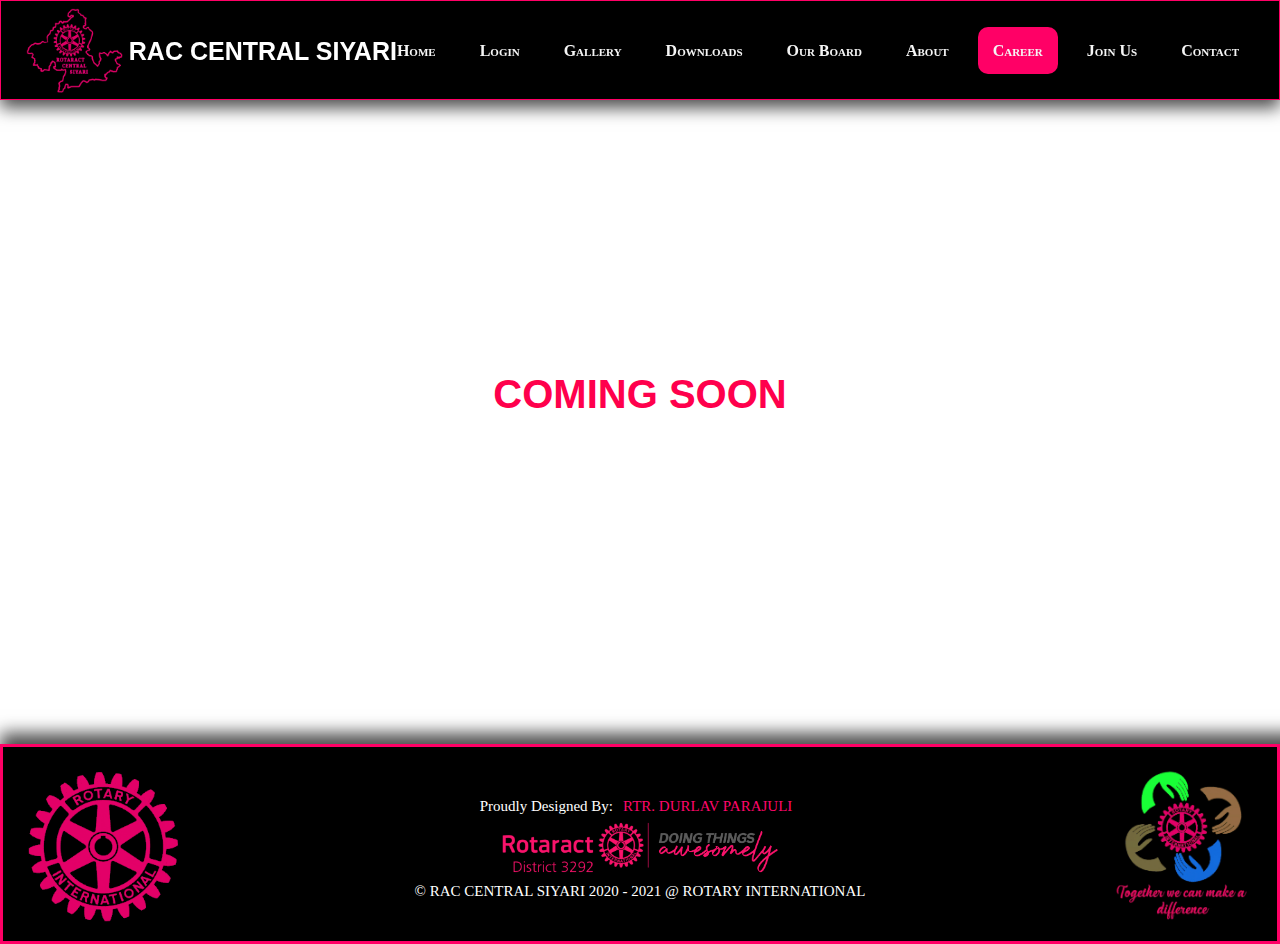
<file: career.html>
<!DOCTYPE html>
<html lang="en">

<head>
    <meta charset="UTF-8">
    <meta http-equiv="X-UA-Compatible" content="IE=edge">
    <meta name="viewport" content="width=device-width, initial-scale=1.0">
    <title>RAC Central Siyari || Career</title>
    <link rel="web icon" type="image/x-icon" href="img/icon.png">
    <link rel="stylesheet" href="css/style2.css">
    <link rel="stylesheet" href="https://cdnjs.cloudflare.com/ajax/libs/font-awesome/5.15.3/css/all.min.css" />
</head>

<body>

    <nav>
        <input type="checkbox" id="check">
        <label for="check" class="checkbtn">
            <i class="fas fa-bars"></i>
        </label>
        <label class="logo"> <a class="club-name" href="index.html">RAC Central Siyari</a>
        </label>
        <div class="container">
            <div class="banner">

            </div>
        </div>

        <ul>
            <li><a class="" href="index.html">Home</a></li>
            <li><a href="https://my.rotaract3292.org/software">Login</a></li>
            <li><a class="" href="gallery.html">Gallery</a>
            </li>
            <li><a href="downloads.html">Downloads</a></li>

            <li class="dropdown">
                <a class="dropbtn" href="#">Our Board</a>
                <div class="dropdown-content">
                    <a href="board1.html">R/Y 20-21</a>
                    <a href="board2.html">R/Y 21-22</a>
                </div>
            </li>
            <li><a href="aboutus.html">About</a></li>
            <li><a class="active" href="career.html">Career</a></li>
            <li><a class="" href="joinus.html">Join Us</a></li>
            <li><a target="_blank" href="https://www.facebook.com/rotaractsiyari">Contact</a></li>
        </ul>
        <a href="index.html"><img class="logoimg" src="/img/sico.gif" alt=""></a>
    </nav> <br> <br> <br> <br> <br> <br> <br> <br>
    
    <style>
        h4{
            font-size: 40px;
            font-family: 'Gill Sans', 'Gill Sans MT', Calibri, 'Trebuchet MS', sans-serif;
            color: rgb(255, 0, 76);
            width: 100%;
            text-align: center;
            height: 600px;
            line-height: 500px;
        }
    </style>

    <h4>COMING SOON</h4>
    
    <footer>

        <div class="text1"> <br><br><br>Proudly Designed By:<a href="https://www.facebook.com/iamdurlove"
                target="_blank">Rtr. Durlav Parajuli</a> <br> <br> <br> <br> <br>
            &copy; RAC CENTRAL SIYARI 2020 - 2021 @ ROTARY INTERNATIONAL </div>
        <!-- <div class="text2"> 
            Important Links:
            <ul>
            <li><a href="">Home</a></li>
            <li><a href="">Login</a></li>
            <li><a href="">About Us</a></li>
            <li><a href="">Contact Us</a></li>
         </ul>
        </div> -->
        <div class="rotary-theme-place"><img class="rotary-theme" src="/img/rotary.gif" alt=""></div>
        <div class="our-theme-place"><img class="our-theme" src="/img/our-theme.gif" alt=""></div>
        <div class="rotaract-theme-place"><img class="rotaract-theme" src="/img/rotaract-theme.png" alt=""></div>

    </footer>
</body>

</html>
</file>
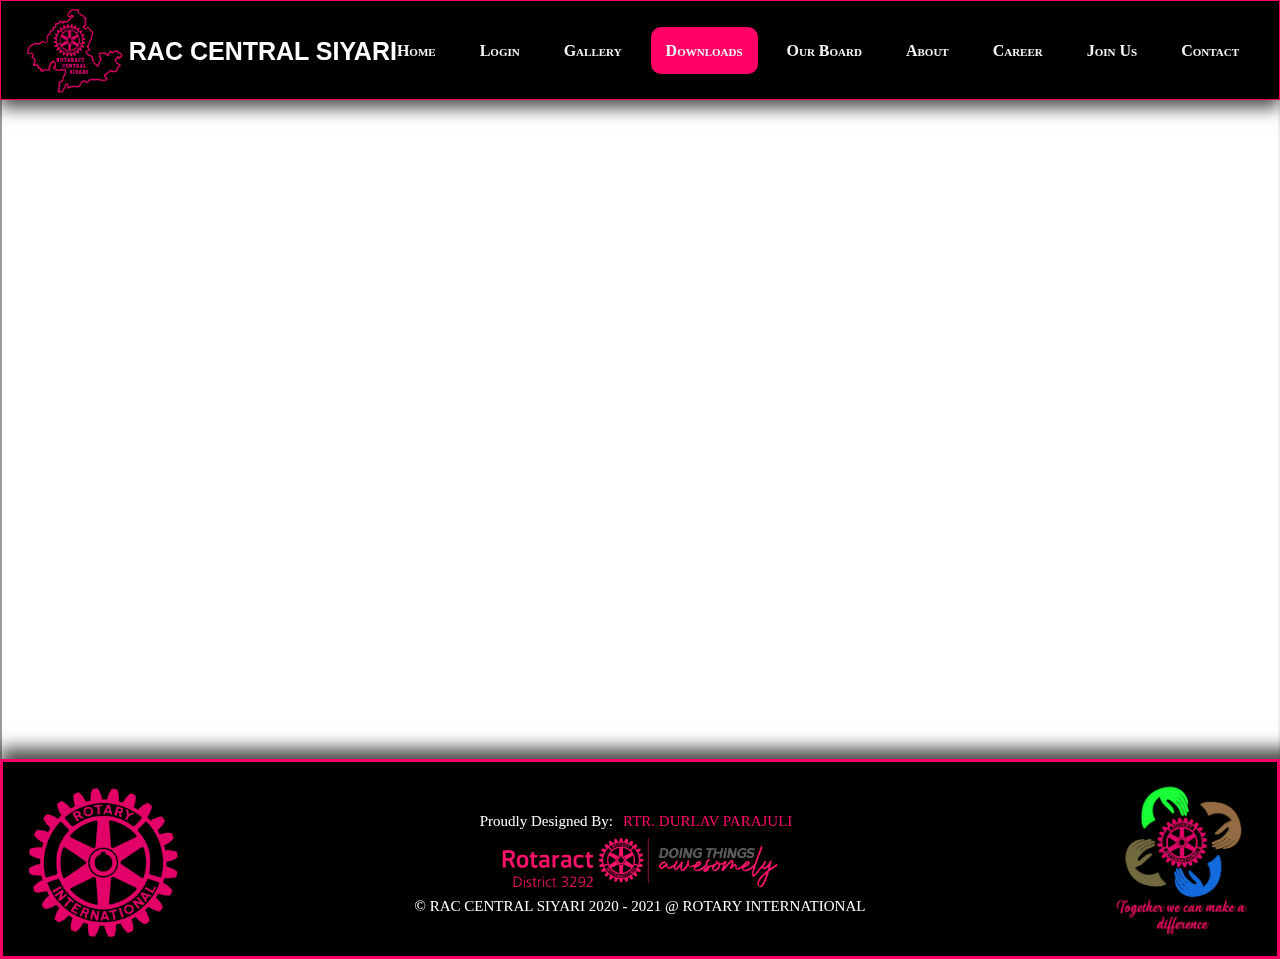
<file: downloads.html>
<!DOCTYPE html>
<html lang="en">

<head>
    <meta charset="UTF-8">
    <meta http-equiv="X-UA-Compatible" content="IE=edge">
    <meta name="viewport" content="width=device-width, initial-scale=1.0, maximum-scale=1.0">
    <link rel="web icon" type="image/x-icon" href="img/icon.png">
    <title>RAC - Central Siyari || Downloads </title>
    <link rel="stylesheet" href="css/style2.css">
    <link rel="stylesheet" href="https://cdnjs.cloudflare.com/ajax/libs/font-awesome/5.15.3/css/all.min.css" />
</head>

<body>
    <nav>
        <input type="checkbox" id="check">
        <label for="check" class="checkbtn">
            <i class="fas fa-bars"></i>
        </label>
        <label class="logo"> <a class="club-name" href="index.html">RAC Central Siyari</a>
        </label>
        <div class="container">
            <div class="banner">

            </div>
        </div>

        <ul>
            <li><a href="index.html">Home</a></li>
            <li><a href="https://my.rotaract3292.org/software">Login</a></li>
            <li><a href="gallery.html">Gallery</a></li>
            <li><a class="active" href="downloads.html">Downloads</a></li>

            <li class="dropdown">
                <a class="dropbtn" href="#">Our Board</a>
                <div class="dropdown-content">
                    <a href="board1.html">R/Y 20-21</a>
                    <a href="board2.html">R/Y 21-22</a>
                </div>
            </li>
            <li><a href="aboutus.html">About</a></li>
            <li><a href="career.html">Career</a></li>
            <li><a href="joinus.html">Join Us</a></li>
            <li><a target="_blank" href="https://www.facebook.com/rotaractsiyari">Contact</a></li>
        </ul>
        <a href="index.html"><img class="logoimg" src="/img/sico.gif" alt=""></a>
    </nav>



    <style>
        iframe {
            width: 100%;
            height: 100vh;
            justify-content: center;
            margin-top: -55px;
            margin-bottom: -7%;
        }
    </style>


    <iframe src="https://rotaract3292.org/downloads/">Loading…</iframe>

    <footer>

        <div class="text1"> <br><br><br>Proudly Designed By:<a href="https://www.facebook.com/iamdurlove"
                target="_blank">Rtr. Durlav Parajuli</a> <br> <br> <br> <br> <br>
            &copy; RAC CENTRAL SIYARI 2020 - 2021 @ ROTARY INTERNATIONAL </div>
        <!-- <div class="text2"> 
            Important Links:
            <ul>
            <li><a href="">Home</a></li>
            <li><a href="">Login</a></li>
            <li><a href="">About Us</a></li>
            <li><a href="">Contact Us</a></li>
         </ul>
        </div> -->
        <div class="rotary-theme-place"><img class="rotary-theme" src="/img/rotary.gif" alt=""></div>
        <div class="our-theme-place"><img class="our-theme" src="/img/our-theme.gif" alt=""></div>
        <div class="rotaract-theme-place"><img class="rotaract-theme" src="/img/rotaract-theme.png" alt=""></div>

    </footer>
</body>

</html>
</file>
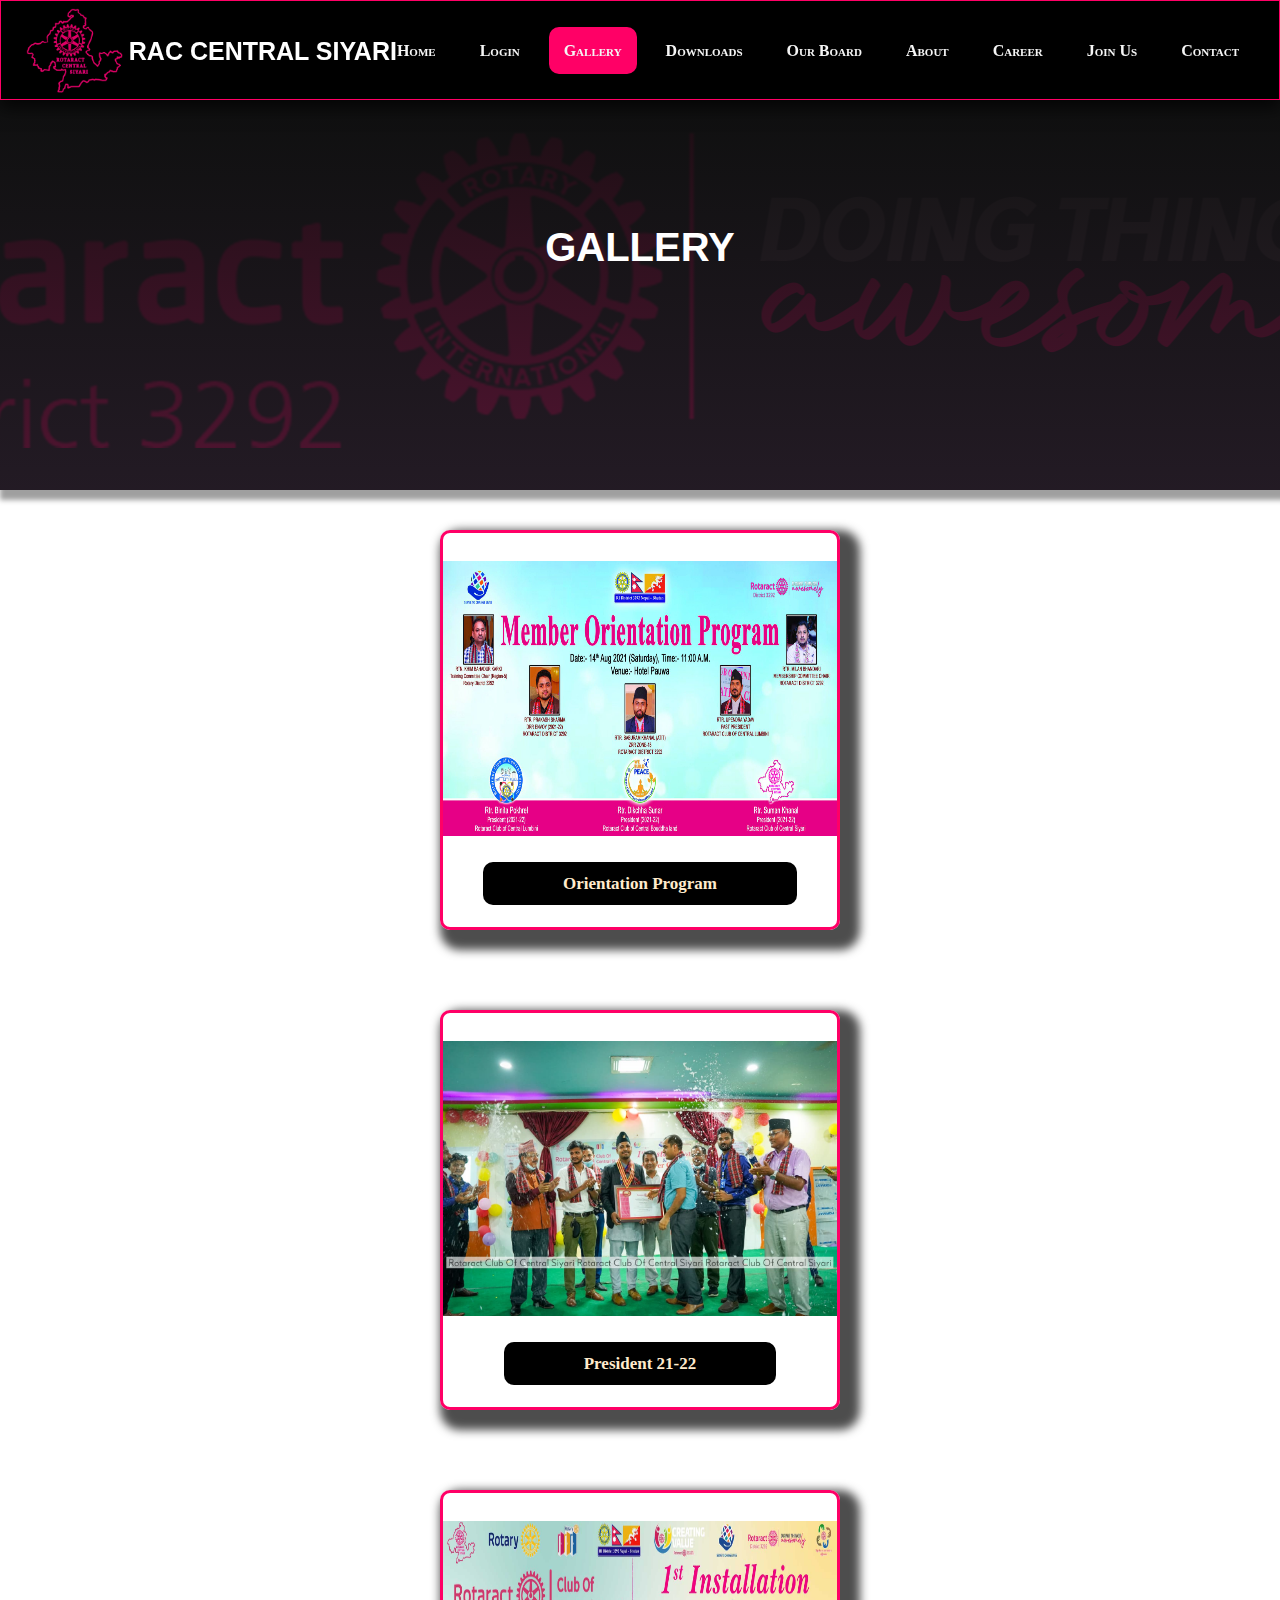
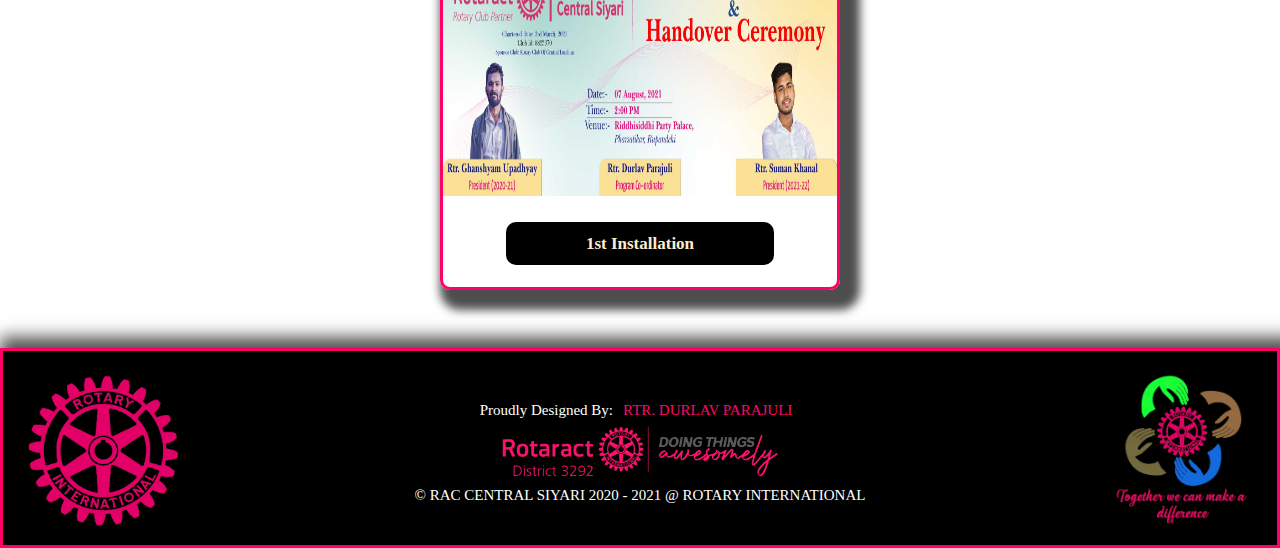
<file: gallery.html>
<!DOCTYPE html>
<html lang="en">

<head>
    <meta charset="UTF-8">
    <meta http-equiv="X-UA-Compatible" content="IE=edge">
    <meta name="viewport" content="width=device-width, initial-scale=1.0">
    <title>RAC Central Siyari || Gallery</title>
    <link rel="web icon" type="image/x-icon" href="img/icon.png">
    <link rel="stylesheet" href="css/style2.css">
    <link rel="stylesheet" href="https://cdnjs.cloudflare.com/ajax/libs/font-awesome/5.15.3/css/all.min.css" />
</head>

<body>

    <nav>
        <input type="checkbox" id="check">
        <label for="check" class="checkbtn">
            <i class="fas fa-bars"></i>
        </label>
        <label class="logo"> <a class="club-name" href="index.html">RAC Central Siyari</a>
        </label>
        <div class="container">
            <div class="banner">

            </div>
        </div>

        <ul>
            <li><a class="" href="index.html">Home</a></li>
            <li><a href="https://my.rotaract3292.org/software">Login</a></li>
            <li><a class="active" href="gallery.html">Gallery</a></li>
            </li>
            <li><a href="downloads.html">Downloads</a></li>

            <li class="dropdown">
                <a class="dropbtn" href="#">Our Board</a>
                <div class="dropdown-content">
                    <a href="board1.html">R/Y 20-21</a>
                    <a href="board2.html">R/Y 21-22</a>
                </div>
            </li>
            <li><a href="aboutus.html">About</a></li>
            <li><a href="career.html">Career</a></li>
            <li><a href="joinus.html">Join Us</a></li>
            <li><a target="_blank" href="https://www.facebook.com/rotaractsiyari">Contact</a></li>
        </ul>
        <a href="index.html"><img class="logoimg" src="/img/sico.gif" alt=""></a>
    </nav> <br> <br> <br> <br> <br>

    <div class="about-section"> <br> <br> <br>
        Gallery <br> <br> 
    </div>

        <style>

        </style>


        <div class="container">
            <div class="row">
                <div class="column"> <br>
                    <img src="img/or.jpg" width="100%" height="80%" alt="">
                    <br> <br>
                    <div class="contact-icon"><a href="https://drive.google.com/drive/folders/1z7Sb6WbGZKhADsP9Fpl_YzaHKjCngaau?usp=sharing" target="_blank">Orientation Program</a> 
                    </div> 
                    </div>
                    
                </div>
         
                <div class="row">
                    <div class="column"><br>
                        <img src="img/PRESIDENT.jpg" width="100%" height="80%" alt="">
                        <br> <br>
                    <div class="contact-icon"><a href="gallery1.html" target="_blank">President 21-22</a> 
                
                    </div>
                    </div>
            </div>

                <div class="row">
                    <div class="column"><br>
                        <img src="img/in.jpg" width="100%" height="80%" alt="">
                        <br> <br>
                    <div class="contact-icon"><a href="https://drive.google.com/drive/u/5/folders/1PorMJxJZCWb0zxb0xzmhA0XnMlpbhnbE" target="_blank">1st Installation</a> 
                
                    </div>
                    </div>
            </div> <br>
    
            <footer>

                <div class="text1"> <br><br><br>Proudly Designed By:<a href="https://www.facebook.com/iamdurlove"
                        target="_blank">Rtr. Durlav Parajuli</a> <br> <br> <br> <br> <br>
                    &copy; RAC CENTRAL SIYARI 2020 - 2021 @ ROTARY INTERNATIONAL </div>
                <!-- <div class="text2"> 
                    Important Links:
                    <ul>
                    <li><a href="">Home</a></li>
                    <li><a href="">Login</a></li>
                    <li><a href="">About Us</a></li>
                    <li><a href="">Contact Us</a></li>
                 </ul>
                </div> -->
                <div class="rotary-theme-place"><img class="rotary-theme" src="/img/rotary.gif" alt=""></div>
                <div class="our-theme-place"><img class="our-theme" src="/img/our-theme.gif" alt=""></div>
                <div class="rotaract-theme-place"><img class="rotaract-theme" src="/img/rotaract-theme.png" alt=""></div>
        
            </footer>
</body>

</html>
</file>
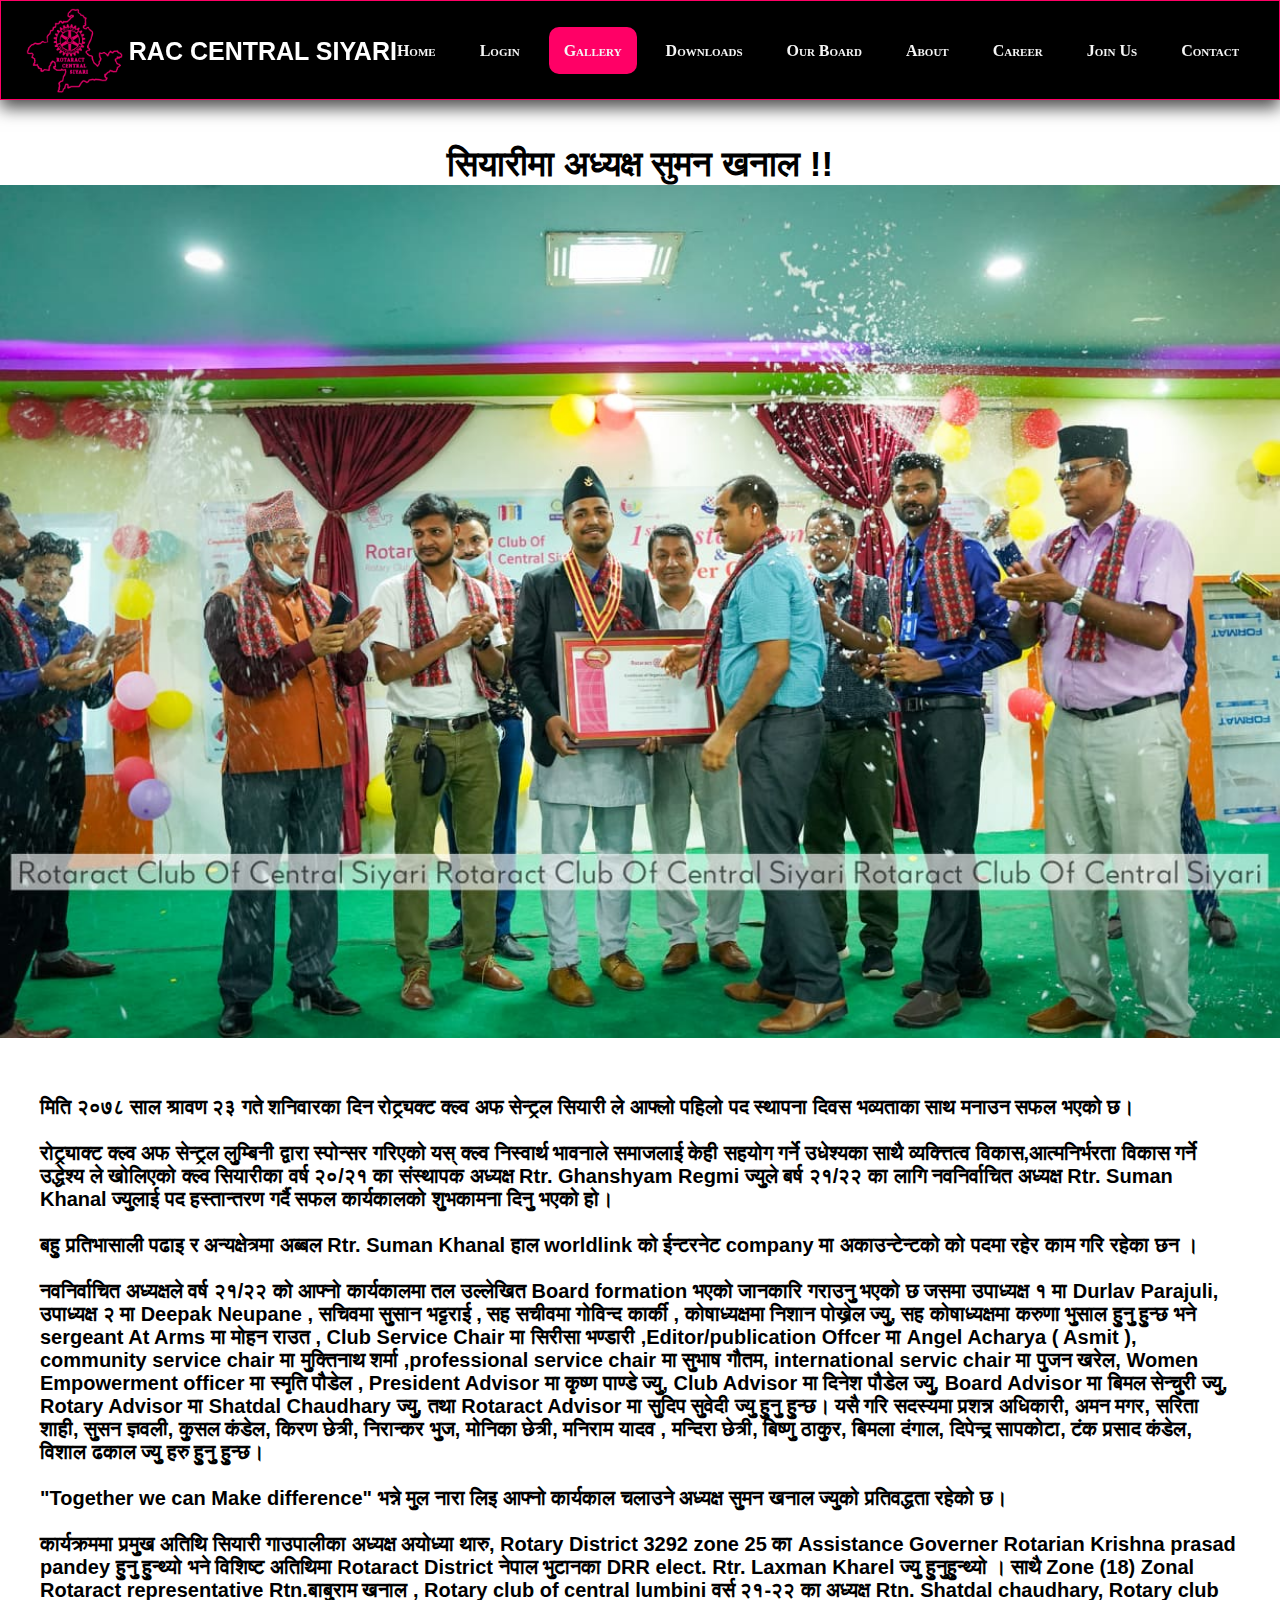
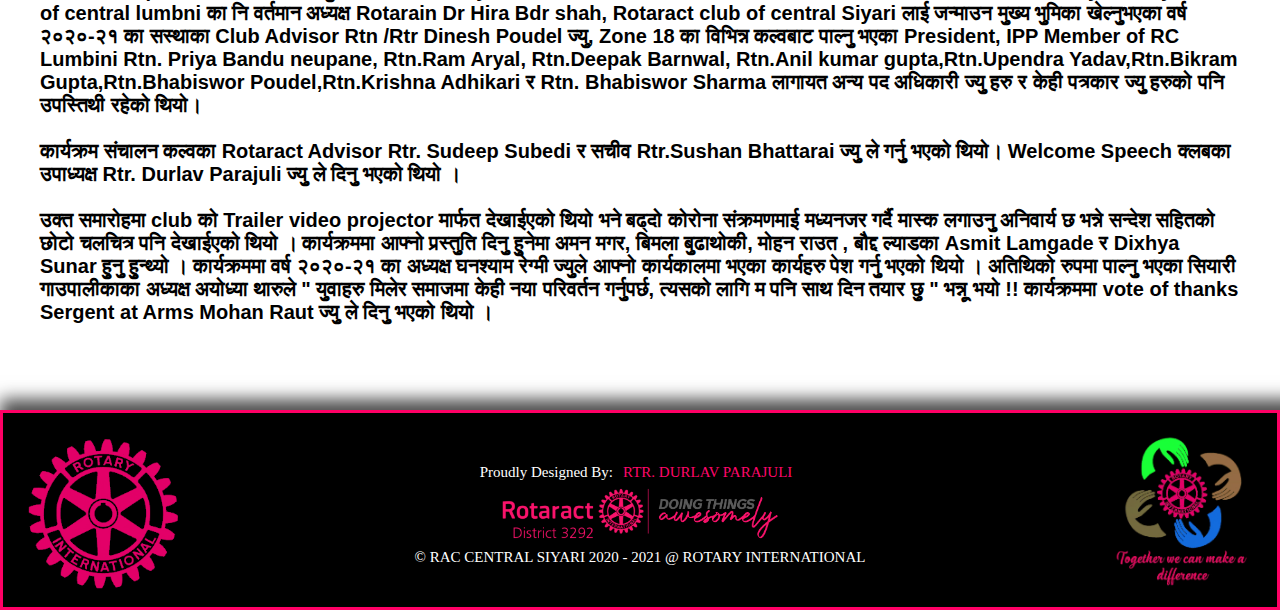
<file: gallery1.html>
<!DOCTYPE html>
<html lang="en">

<head>
    <meta charset="UTF-8">
    <meta http-equiv="X-UA-Compatible" content="IE=edge">
    <meta name="viewport" content="width=device-width, initial-scale=1.0">
    <title>RAC Central Siyari || Gallery</title>
    <link rel="web icon" type="image/x-icon" href="img/icon.png">
    <link rel="stylesheet" href="css/style2.css">
    <link rel="stylesheet" href="https://cdnjs.cloudflare.com/ajax/libs/font-awesome/5.15.3/css/all.min.css" />
</head>

<body>

    <nav>
        <input type="checkbox" id="check">
        <label for="check" class="checkbtn">
            <i class="fas fa-bars"></i>
        </label>
        <label class="logo"> <a class="club-name" href="index.html">RAC Central Siyari</a>
        </label>
        <div class="container">
            <div class="banner">

            </div>
        </div>

        <ul>
            <li><a class="" href="index.html">Home</a></li>
            <li><a href="https://my.rotaract3292.org/software">Login</a></li>
            <li><a class="active" href="gallery.html">Gallery</a>
            </li>
            <li><a href="downloads.html">Downloads</a></li>

            <li class="dropdown">
                <a class="dropbtn" href="#">Our Board</a>
                <div class="dropdown-content">
                    <a href="board1.html">R/Y 20-21</a>
                    <a href="board2.html">R/Y 21-22</a>
                </div>
            </li>
            <li><a href="aboutus.html">About</a></li>
            <li><a href="career.html">Career</a></li>
            <li><a href="joinus.html">Join Us</a></li>
            <li><a target="_blank" href="https://www.facebook.com/rotaractsiyari">Contact</a></li>
        </ul>
        <a href="index.html"><img class="logoimg" src="/img/sico.gif" alt=""></a>
    </nav> <br> <br> <br> <br> <br> <br> <br> <br>
    <b>
        <p>
        <h1>सियारीमा अध्यक्ष सुमन खनाल !!</h1>
        </p>
        <style>
            .installation{
                width: 100%;
                
                display: flex;
                justify-content: center;
            }
        </style>
        <img class="installation" src="img/PRESIDENT.jpg">
    </b> <br>
    <p><h3>मिति २०७८ साल श्रावण २३ गते शनिवारका दिन रोट्र्यक्ट क्ल्व अफ सेन्ट्रल सियारी ले आफ्लो पहिलो पद स्थापना दिवस
        भव्यताका साथ मनाउन सफल भएको छ। <br> <br>
        रोट्र्याक्ट क्ल्व अफ सेन्ट्रल लुम्बिनी द्वारा स्पोन्सर गरिएको यस् क्ल्व निस्वार्थ भावनाले समाजलाई केही सहयोग
        गर्ने उधेश्यका साथै व्यक्त्तित्व विकास,आत्मनिर्भरता विकास गर्ने उद्धेश्य ले खोलिएको क्ल्व सियारीका वर्ष २०/२१ का
        संस्थापक अध्यक्ष Rtr. Ghanshyam Regmi ज्युले बर्ष २१/२२ का लागि नवनिर्वाचित अध्यक्ष Rtr. Suman Khanal ज्युलाई पद
        हस्तान्तरण गर्दै सफल कार्यकालको शुभकामना दिनु भएको हो। <br> <br>

        बहु प्रतिभासाली पढाइ र अन्यक्षेत्रमा अब्बल Rtr. Suman Khanal हाल worldlink को ईन्टरनेट company मा अकाउन्टेन्टको
        को पदमा रहेर काम गरि रहेका छन । <br> <br>
        नवनिर्वाचित अध्यक्षले वर्ष २१/२२ को आफ्नो कार्यकालमा तल उल्लेखित Board formation भएको जानकारि गराउनु भएको छ जसमा
        उपाध्यक्ष १ मा Durlav Parajuli, उपाध्यक्ष २ मा Deepak Neupane , सचिवमा सुसान भट्टराई , सह सचीवमा गोविन्द कार्की
        , कोषाध्यक्षमा निशान पोख्रेल ज्यु, सह कोषाध्यक्षमा करुणा भुसाल हुनु हुन्छ भने sergeant At Arms मा मोहन राउत ,
        Club Service Chair मा सिरीसा भण्डारी ,Editor/publication Offcer मा Angel Acharya ( Asmit ), community service
        chair मा मुक्तिनाथ शर्मा ,professional service chair मा सुभाष गौतम, international servic chair मा पुजन खरेल,
        Women Empowerment officer मा स्मृति पौडेल , President Advisor मा कृष्ण पाण्डे ज्यु, Club Advisor मा दिनेश पौडेल
        ज्यु, Board Advisor मा बिमल सेन्चुरी ज्यु, Rotary Advisor मा Shatdal Chaudhary ज्यु, तथा Rotaract Advisor मा
        सुदिप सुवेदी ज्यु हुनु हुन्छ। यसै गरि सदस्यमा प्रशन्न अधिकारी, अमन मगर, सरिता शाही, सुसन ज्ञवली, कुसल कंडेल,
        किरण छेत्री, निरान्कर भुज, मोनिका छेत्री, मनिराम यादव , मन्दिरा छेत्री, बिष्णु ठाकुर, बिमला दंगाल, दिपेन्द्र
        सापकोटा, टंक प्रसाद कंडेल, विशाल ढकाल ज्यु हरु हुनु हुन्छ। <br> <br>
        "Together we can Make difference" भन्ने मुल नारा लिइ आफ्नो कार्यकाल चलाउने अध्यक्ष सुमन खनाल ज्युको प्रतिवद्धता
        रहेको छ। <br> <br>
        कार्यक्रममा प्रमुख अतिथि सियारी गाउपालीका अध्यक्ष अयोध्या थारु, Rotary District 3292 zone 25 का Assistance
        Governer Rotarian Krishna prasad pandey हुनु हुन्थ्यो भने विशिष्ट अतिथिमा Rotaract District नेपाल भुटानका DRR
        elect. Rtr. Laxman Kharel ज्यु हुनुहुन्थ्यो । साथै Zone (18) Zonal Rotaract representative Rtn.बाबुराम खनाल ,
        Rotary club of central lumbini वर्स २१-२२ का अध्यक्ष Rtn. Shatdal chaudhary, Rotary club of central lumbni का नि
        वर्तमान अध्यक्ष Rotarain Dr Hira Bdr shah, Rotaract club of central Siyari लाई जन्माउन मुख्य भुमिका खेल्नुभएका
        वर्ष २०२०-२१ का सस्थाका Club Advisor Rtn /Rtr Dinesh Poudel ज्यु, Zone 18 का विभिन्न कल्वबाट पाल्नु भएका
        President, IPP Member of RC Lumbini Rtn. Priya Bandu neupane, Rtn.Ram Aryal, Rtn.Deepak Barnwal, Rtn.Anil kumar
        gupta,Rtn.Upendra Yadav,Rtn.Bikram Gupta,Rtn.Bhabiswor Poudel,Rtn.Krishna Adhikari र Rtn. Bhabiswor Sharma
        लागायत अन्य पद अधिकारी ज्यु हरु र केही पत्रकार ज्यु हरुको पनि उपस्तिथी रहेको थियो। <br> <br>

        कार्यक्रम संचालन कल्वका Rotaract Advisor Rtr. Sudeep Subedi र सचीव Rtr.Sushan Bhattarai ज्यु ले गर्नु भएको थियो।
        Welcome Speech क्लबका उपाध्यक्ष Rtr. Durlav Parajuli ज्यु ले दिनु भएको थियो । <br> <br>
        उक्त समारोहमा club को Trailer video projector मार्फत देखाईएको थियो भने बढ्दो कोरोना संक्रमणमाई मध्यनजर गर्दै
        मास्क लगाउनु अनिवार्य छ भन्ने सन्देश सहितको छोटो चलचित्र पनि देखाईएको थियो । कार्यक्रममा आफ्नो प्रस्तुति दिनु
        हुनेमा अमन मगर, बिमला बुढाथोकी, मोहन राउत , बौद्द ल्याडका Asmit Lamgade र Dixhya Sunar हुनु हुन्थ्यो ।
        कार्यक्रममा वर्ष २०२०-२१ का अध्यक्ष घनश्याम रेग्मी ज्युले आफ्नो कार्यकालमा भएका कार्यहरु पेश गर्नु भएको थियो ।
        अतिथिको रुपमा पाल्नु भएका सियारी गाउपालीकाका अध्यक्ष अयोध्या थारुले " युवाहरु मिलेर समाजमा केही नया परिवर्तन
        गर्नुपर्छ, त्यसको लागि म पनि साथ दिन तयार छु " भन्नू भयो !! कार्यक्रममा vote of thanks Sergent at Arms Mohan Raut
        ज्यु ले दिनु भएको थियो ।</p> <br> <br> </h3>

        <footer>

            <div class="text1"> <br><br><br>Proudly Designed By:<a href="https://www.facebook.com/iamdurlove"
                    target="_blank">Rtr. Durlav Parajuli</a> <br> <br> <br> <br> <br>
                &copy; RAC CENTRAL SIYARI 2020 - 2021 @ ROTARY INTERNATIONAL </div>
            <!-- <div class="text2"> 
                Important Links:
                <ul>
                <li><a href="">Home</a></li>
                <li><a href="">Login</a></li>
                <li><a href="">About Us</a></li>
                <li><a href="">Contact Us</a></li>
             </ul>
            </div> -->
            <div class="rotary-theme-place"><img class="rotary-theme" src="/img/rotary.gif" alt=""></div>
            <div class="our-theme-place"><img class="our-theme" src="/img/our-theme.gif" alt=""></div>
            <div class="rotaract-theme-place"><img class="rotaract-theme" src="/img/rotaract-theme.png" alt=""></div>
    
        </footer>
</body>

</html>
</file>
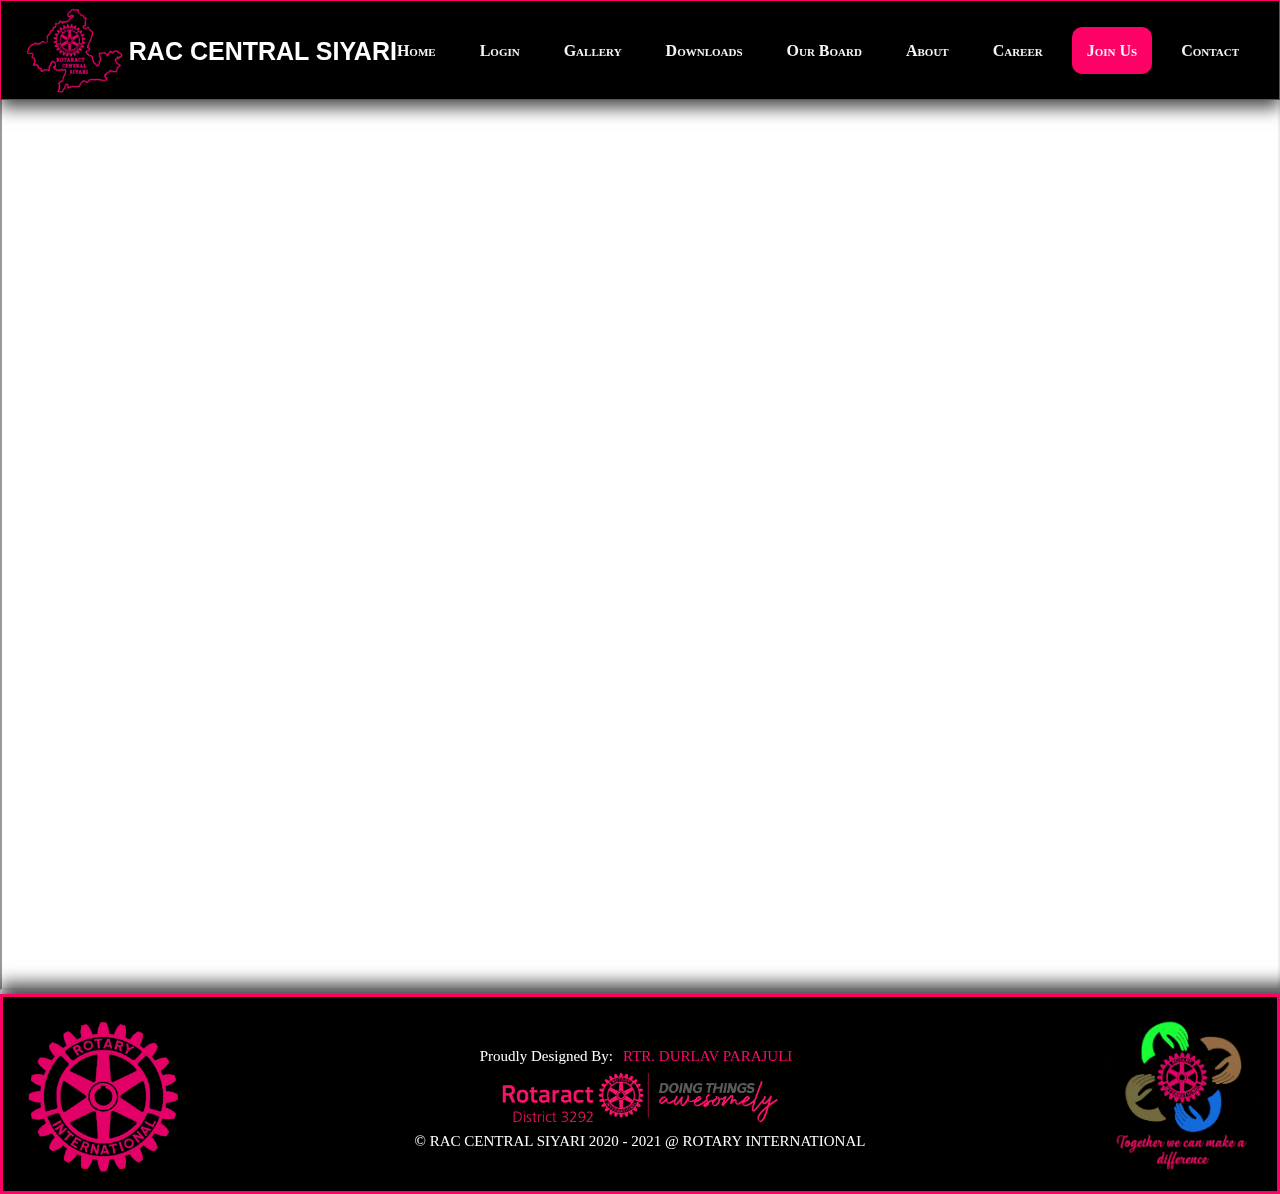
<file: joinus.html>
<!DOCTYPE html>
<html lang="en">

<head>
    <meta charset="UTF-8">
    <meta http-equiv="X-UA-Compatible" content="IE=edge">
    <meta name="viewport" content="width=device-width, initial-scale=1.0, maximum-scale=1.0">
    <link rel="web icon" type="image/x-icon" href="img/icon.png">
    <title>RAC - Central Siyari || Membership Form </title>
    <link rel="stylesheet" href="css/style2.css">
    <link rel="stylesheet" href="https://cdnjs.cloudflare.com/ajax/libs/font-awesome/5.15.3/css/all.min.css"/>
</head>

<body>
    <nav>
        <input type="checkbox" id="check">
        <label for="check" class="checkbtn">
            <i class="fas fa-bars"></i>
        </label>
        <label class="logo"> <a class="club-name" href="index.html">RAC Central Siyari</a>
        </label>
        <div class="container">
            <div class="banner">

            </div>
        </div>

        <ul>
            <li><a href="index.html">Home</a></li>
            <li><a href="https://my.rotaract3292.org/software">Login</a></li>
            <li><a href="gallery.html">Gallery</a></li>
            <li><a href="downloads.html">Downloads</a></li>

            <li class="dropdown">
                <a class="dropbtn" href="#">Our Board</a>
                <div class="dropdown-content">
                    <a href="board1.html">R/Y 20-21</a>
                    <a href="board2.html">R/Y 21-22</a>
                </div>
            </li>
            <li><a href="aboutus.html">About</a></li>
            <li><a href="career.html">Career</a></li>
            <li><a class="active" href="joinus.html">Join Us</a></li>
            <li><a target="_blank" href="https://www.facebook.com/rotaractsiyari">Contact</a></li>
        </ul>
        <a href="index.html"><img class="logoimg" src="/img/sico.gif" alt=""></a>
    </nav>

    <style>
        iframe{
            width: 100%;height: 100vh;
      justify-content: center;
      margin-top: 90px;
        }
    </style>
    <iframe
    src="https://docs.google.com/forms/d/e/1FAIpQLSfIvg1HkSCP-o34Zc9NTiSUjG4xRsurY0ssDa9eHFv-vuQ9uQ/viewform?embedded=true"
    >Loading…</iframe>

    <footer>

        <div class="text1"> <br><br><br>Proudly Designed By:<a href="https://www.facebook.com/iamdurlove"
                target="_blank">Rtr. Durlav Parajuli</a> <br> <br> <br> <br> <br>
            &copy; RAC CENTRAL SIYARI 2020 - 2021 @ ROTARY INTERNATIONAL </div>
        <!-- <div class="text2"> 
            Important Links:
            <ul>
            <li><a href="">Home</a></li>
            <li><a href="">Login</a></li>
            <li><a href="">About Us</a></li>
            <li><a href="">Contact Us</a></li>
         </ul>
        </div> -->
        <div class="rotary-theme-place"><img class="rotary-theme" src="/img/rotary.gif" alt=""></div>
        <div class="our-theme-place"><img class="our-theme" src="/img/our-theme.gif" alt=""></div>
        <div class="rotaract-theme-place"><img class="rotaract-theme" src="/img/rotaract-theme.png" alt=""></div>

    </footer>
</body>

</html>
</file>
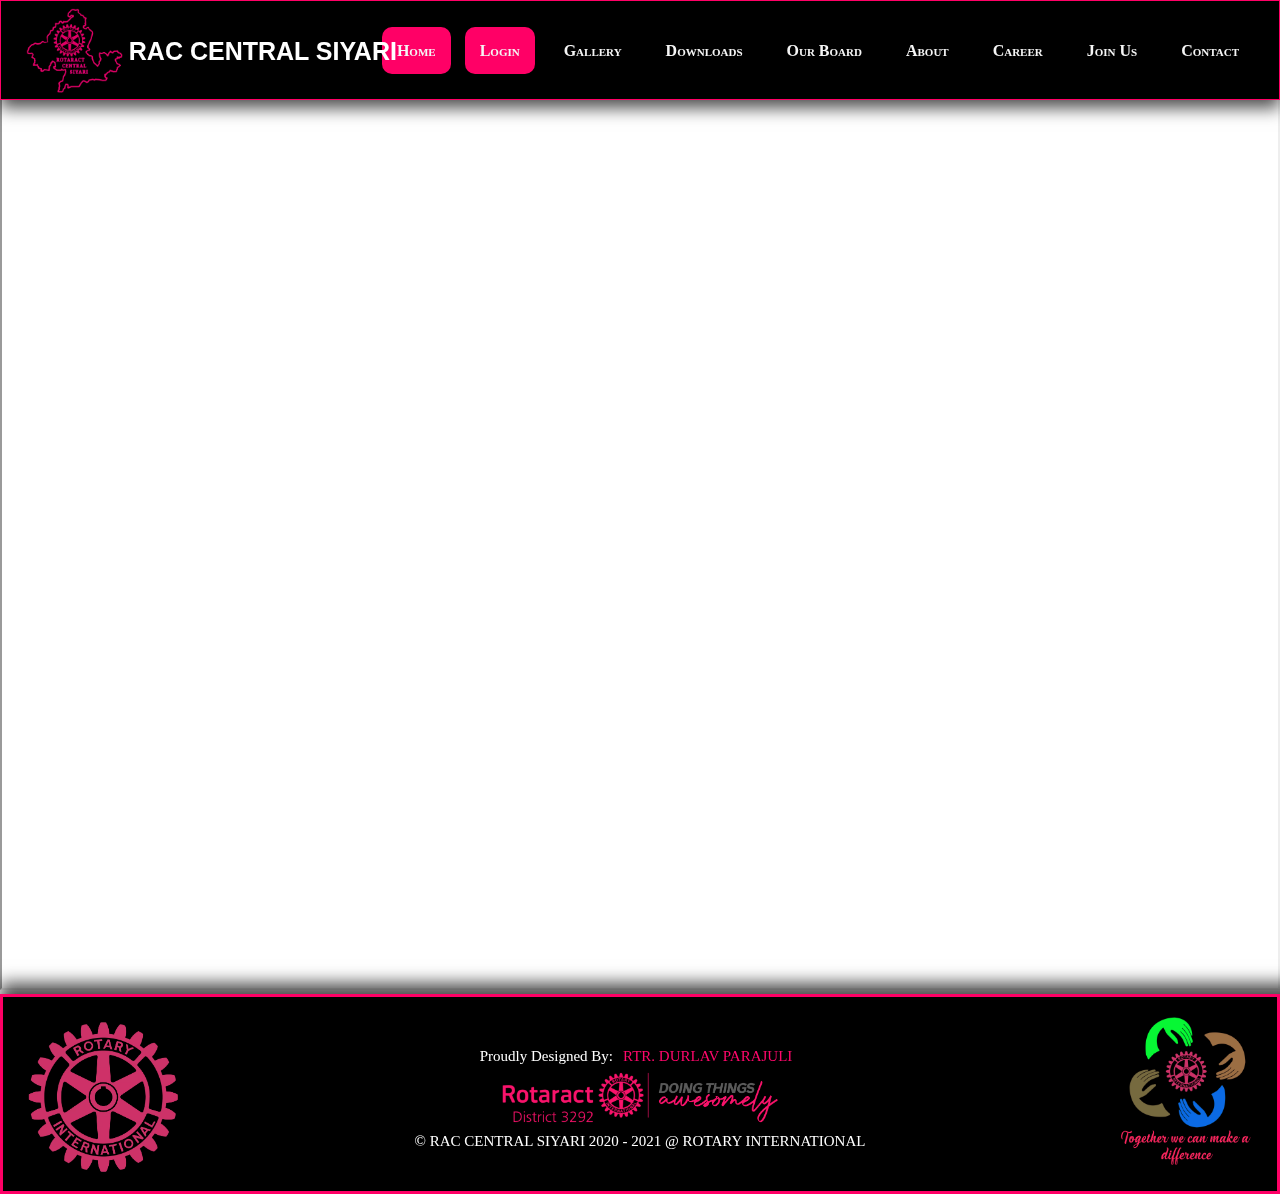
<file: login.html>
<!DOCTYPE html>
<html lang="en">

<head>
    <meta charset="UTF-8">
    <meta http-equiv="X-UA-Compatible" content="IE=edge">
    <meta name="viewport" content="width=device-width, initial-scale=1.0, maximum-scale=1.0">
    <link rel="web icon" type="image/x-icon" href="img/icon.png">
    <title>RAC - Central Siyari || Home </title>
    <link rel="stylesheet" href="css/style2.css">
    <link rel="stylesheet" href="https://cdnjs.cloudflare.com/ajax/libs/font-awesome/5.15.3/css/all.min.css"/>
</head>

<body>
    <nav>
        <input type="checkbox" id="check">
        <label for="check" class="checkbtn">
            <i class="fas fa-bars"></i>
        </label>
        <label class="logo"> <a class="club-name" href="index.html">RAC Central Siyari</a>
        </label>
        <div class="container">
            <div class="banner">

            </div>
        </div>

        <ul>
            <li><a class="active" href="index.html">Home</a></li>
            <li><a class="active" href="https://my.rotaract3292.org/software">Login</a></li>
            <li><a href="gallery.html">Gallery</a></li>
            <li><a href="downloads.html">Downloads</a></li>

            <li class="dropdown">
                <a class="dropbtn" href="#">Our Board</a>
                <div class="dropdown-content">
                    <a href="board1.html">R/Y 20-21</a>
                    <a href="board2.html">R/Y 21-22</a>
                </div>
            </li>
            <li><a href="#">About</a></li>
            <li><a href="career.html">Career</a></li>
            <li><a href="joinus.html">Join Us</a></li>
            <li><a target="_blank" href="https://www.facebook.com/rotaractsiyari">Contact</a></li>
        </ul>
        <a href="index.html"><img class="logoimg" src="/img/sico.gif" alt=""></a>
    </nav>

    

    <style>
        iframe{
            width: 100%;height: 100vh;
      justify-content: center;
      margin-top: 90px;
        }

    </style>


    <iframe src="https://my.rotaract3292.org/software/dashboard">Loading…</iframe>

    <footer> 
      
        <div class="text1"> <br><br><br>Proudly Designed By:<a href="https://www.facebook.com/iamdurlove" target="_blank">Rtr. Durlav Parajuli</a> <br> <br> <br> <br> <br>
         &copy; RAC CENTRAL SIYARI 2020 - 2021 @ ROTARY INTERNATIONAL  </div> 
         <!-- <div class="text2"> 
             Important Links:
             <ul>
             <li><a href="">Home</a></li>
             <li><a href="">Login</a></li>
             <li><a href="">About Us</a></li>
             <li><a href="">Contact Us</a></li>
          </ul>
         </div> -->
         <div class="rotary-theme-place"><img class="rotary-theme" src="/img/rax-cir.png" alt=""></div>
      <div class="our-theme-place"><img class="our-theme" src="/img/ourtheme.png" alt=""></div>
      <div class="rotaract-theme-place"><img class="rotaract-theme" src="/img/rotaract-theme.png" alt=""></div>
 
     </footer>
</body>

</html>
</file>
<file: css/style2.css>
* {
    padding: 0;
    margin: 0;
    text-decoration: none;
    list-style: none;
    box-sizing: border-box;
   
}

nav {
    position: fixed;
    box-shadow: 0px 8px 16px 0px rgba(0, 0, 0, 0.698);
    height: 100px;
    width: 100%;
    background-color: black;
    position: fixed;
    border: solid;
    border-color: rgb(255, 0, 102);
    border-width:0.1px ;
}

nav .logoimg{
    position: fixed;
    left: 2%;
    top: 8px;
    cursor: pointer;
    background-image:url("/img/rac.png");
    background-repeat: no-repeat;
    width: 97px;height:85px;
    transform: scale(1);
    transition: all 0.5s;
}


nav .logoimg:hover{
    transform: scale(1.1);
    transition:all 0.3s ease-in;
    opacity: 70%;
}


label.logo .club-name {
    position:absolute;
    line-height: 100px;
    left:10%;
    color: rgb(255, 255, 255);
    text-transform: uppercase;
    font-family: Impact, Haettenschweiler, 'Arial Narrow Bold', sans-serif;
    font-weight: bolder;
    font-size: 25px;
    transition: all 1s;
    
}

label.logo a.club-name:hover{
    color:rgb(255, 0, 102);
   transition: 1s ;
}

nav ul {
    float: right;
    margin-right: 20px;
}

nav ul li {
    display: inline-block;
    line-height: 100px;
    margin: 0 5px;
    
}

nav ul li a {
    color: whitesmoke;
    font-variant: small-caps;
    font-weight: bolder;
    padding: 5px 15px;
    transition: all 0.7s;
}

a.active,
nav ul li a:hover{
    background-color: rgb(255, 0, 102);
    padding: 15px;
    border-radius: 10px;
    transition: all 0.7s ease;
}

#act{
    background-color: rgb(255, 0, 102);
    padding: 15px;
    border-radius: 10px;
    transition: all 0.7s ease;
}

.dropbtn {
    border: none;
    font-variant: small-caps;
    background-color: unset;
    font-weight: bolder;
    color: whitesmoke;
    text-decoration: none;
}

/* The container <div> - needed to position the dropdown content */
.dropdown {
    display: inline-block;
}

/* Dropdown Content (Hidden by Default) */
.dropdown-content {
    width: auto; height: 160px;
    background-color: black;
    display: none;
    position: absolute;
    box-shadow: 0px 8px 16px 0px rgb(0, 0, 0);
    
}

/* Links inside the dropdown */
.dropdown-content a {
    color: whitesmoke;
    width: auto; height: 80px;
    display: block;
    font-variant: small-caps;
    line-height: 60px;
    border-bottom: solid;
}

/* Change color of dropdown links on hover */
.dropdown-content a:hover {
    width: auto; height: 80px;
    background-color: rgb(255, 7, 107);
    transition-duration: 0.8s;
    border-radius: 20px 0 20px 0;
}

/* Show the dropdown menu on hover */
.dropdown:hover .dropdown-content {
    display: block;
    border-radius: 0px 0 0px 0px;
}

.checkbtn{
    font-size: 40px;
    color: rgb(255, 7, 107);
    line-height: 100px;
    float: right;
    margin-right:40px;
    cursor: pointer;
    display: none ;
}


#check{
    display: none;
}

section{
    background-image:linear-gradient(rgba(14, 14, 14, 0.548), rgba(36, 21, 34, 0.65)),url("/img/w1.jpg");
    background-size: cover;
    width: 100%;
    background-position:bottom;
    background-color: rgba(112, 128, 144, 0.253);
    color: whitesmoke;
    padding: 100px;
    vertical-align: middle;
}

h1{
    text-align: center;
    font-size: 35px;
    text-transform: uppercase;
    font-family: 'Franklin Gothic Medium', 'Arial Narrow', Arial, sans-serif;
}

h3{
    font-size: 20px;
    padding: 40px;
    font-family: 'Franklin Gothic Medium', 'Arial Narrow', Arial, sans-serif;
}

section .join{
    border: solid;
    border-color: cornsilk;
    border-width: 8px;
    padding: 50px;
    display: flex;
    justify-content: center;
}

section a.join{
    color: whitesmoke;
    text-transform: uppercase;
    font-weight: bolder;
    font-family: 'Franklin Gothic Medium', 'Arial Narrow', Arial, sans-serif;
    font-size: 30px;
    transition: all 1s;
}

section a.join:hover{
    color: rgb(255, 7, 107);
    transition: 1s;
    background-color: rgba(255, 255, 255, 0.589);
    border-color:rgb(255, 7, 107) ;
    transform: scale(1.05);
    
}

.work-section-intro{
    text-align: center;
    font-family: Impact, Haettenschweiler, 'Arial Narrow Bold', sans-serif;
    font-size: 25px;
    line-height: 90px;
    width: 100%;
    height: 100px;
    border: solid rgb(255, 0, 102);
    background-color: black;
    color: whitesmoke;
}

.work-section .work-section-box{
    width: 100%;
    height: 400px;
    border: solid ;
    border-color: rgb(255, 0, 102);
}

footer{
    border: solid;
    border-color: rgb(255, 0, 102);
    border-width:3px ;
    position: relative;
    width: 100%; height: 200px;
    background-color: black;
    box-shadow: 16px 5px 16px 16px rgba(0, 0, 0, 0.698);
      
}
footer .text1{
    text-align: center;
    font-size: 15px;
    color:rgb(255, 255, 255);
}

footer .text1 a{
    margin-left: 2px;
    text-transform: uppercase;
    color: rgb(255, 7, 107);
    padding:1px 8px;
    border-radius: 5px;
    transition: all 1s;
}

footer .text1 a:hover{
    color: white;
    background-color: rgb(255, 7, 107);
    padding: 8px;
    transition: 1s ease ;
}

footer .our-theme{
    position: absolute;
    right: 0.5%;
    top:5%;
    cursor: pointer;
    background-image:url("/img/rac.png");
    background-repeat: no-repeat;
    width: 170px;height:170px; 
}

footer .rotaract-theme-place{
    width: 100%;
    display: flex;
    justify-content: center;
    position: absolute;
    bottom:34%;
}

footer .rotaract-theme{
    cursor: pointer;
    background-image:url("/img/rac.png");
    background-repeat: no-repeat;
    width: 300px; height:55px;  
    transition: all 0.5s;
}

footer .rotary-theme-place{
    position: absolute;
    top: 13%;
    left: 2%;
}

footer .rotaract-theme:hover{
    transform: scale(1.1);
    transition:all 0.2s ease-in;
    opacity: 70%;
} 

/* footer .rotaract-theme:hover,footer .rotary-theme:hover,footer .our-theme:hover{
    transform: scale(1.1);
    transition:all 0.2s ease-in;
    opacity: 70%;
} */

footer .rotary-theme{
    cursor: pointer;
    background-image:url("/img/rac.png");
    background-repeat: no-repeat;
    width: 150px; height:150px;  
}


@media (max-width:840px){

    footer .text1{
        font-size: 13px;
    }

    footer .our-theme,footer .rotary-theme{
        display: none;
    }
       
footer .rotaract-theme-place{
    position: absolute;
    top: 34%;
    }

    footer .rotaract-theme{
        cursor: pointer;
        width: 200px; height:38px;  
    }
}
 /* for board page for board page for board page  */
 
.about-section {   
    width: 100%;
    height: 400px;
    text-transform: uppercase;
    font-family: Impact, Haettenschweiler, 'Arial Narrow Bold', sans-serif;
    font-weight: bolder; font-size: 40px;
    background-image: linear-gradient(rgba(14, 14, 14, 0.952), rgba(36, 21, 34, 0.787)),url(/img/rotaract-theme.png);
    background-repeat: no-repeat;
    background-position: center;
    opacity: 100%;
    text-align: center;
    background-color: #1f2f2c;
    color: white;
    box-shadow: 5px 5px 5px 5px rgba(0, 0, 0, 0.377);
}

.container .row{
    padding-top: 20px; padding-bottom: 20px;
    width: 100%;
   display: flex;
    justify-content: space-around;
    
 
}

/* this is the box for the contents */
.container .row .column{
    border: solid;
    border-radius: 10px;
    border-color: rgb(255, 0, 102);
    border-width:3px ;
    width: 400px; height: 400px;
    box-shadow: 10px 10px 10px 10px rgba(0, 0, 0, 0.698);
    margin: 20px;
    padding-top:10px ; padding-bottom:40px ;
    text-align: center;
    font-weight: bolder;
    font-family: 'Franklin Gothic Medium', 'Arial Narrow', Arial, sans-serif; 
    overflow: hidden;
}

/* .container .row .column:hover{
    transform: scale(1.05);
    transition: 0.3s;
    opacity: 95%;
    cursor: pointer;
} */

.photo{
    margin: auto;
    width: 200px; height: 200px;
    text-align: center;
    border: solid;
    border-radius: 50%;
    border-color: rgb(255, 0, 102);
    box-shadow: 5px 5px 5px 5px rgba(255, 1, 98, 0.377);
    border-width:3px ;
    overflow: hidden;
}

.container .row .column .member-icon{
    
    width:200px ; height: 200px;
    display: flex;
    justify-content: center;
}

.container .row .column .member-icon:hover{
    transition: all 0.3s ease-in;
    cursor: pointer;
    transform: scale(1.1);
    transform-origin:center;
    opacity: 90%;
    
}

.member-name{
    font-size: 25px;
    text-align: center;
    padding-top: 15px; 
}

.member-title{
    font-size: 20px;
    padding: 5px;
    color: rgb(255, 0, 102);
    padding: 5px;   
}

.member-phone{
    font-size: 17px;
    padding: 3px;
}

.member-email{
    font-size: 17px;   
    padding: 3px;
}

.contact-icon{
    font-size: 17px;
    padding: 3px;
    font-family: cursive;
    height: 50px;
    line-height: 45px;
    border-radius: 10px;
}

.contact-icon a{
    color: blanchedalmond;
    background-color: black;
    padding: 12px 80px;
    border-radius: 10px;

}

.contact-icon a:hover{
    background-color: rgb(255, 0, 76);
    transition: all 1s ease-in;
}

.advisors-panel{
    border: solid rgb(255, 0, 76);
    border-width: 5px;
    margin-top: 100px;
}

.advisors-panel .advisors-panel-i{
    width: 100%;
    height: 50px;
    display: flex;
    line-height: 50px;
    justify-content: center;
    background-color: black;
    color: aliceblue;
    text-transform:uppercase;
    font-family: Impact, Haettenschweiler, 'Arial Narrow Bold', sans-serif;
    font-size: 30px;
   
}


 /* for tablets & mobile phone - responsiveness test  */

@media (max-width:1270px){


   label.logo .club-name{
        left: 35%;
    }

    .checkbtn{
        display: block;
        font-size: 30px;
    }

    ul{
        position: absolute;
        width: 100%;
        height: 800px;
        background: black; 
        top: 101%;
        left: -100%;
        text-align: center;
        transition: all .3s;
    }

    nav ul li{
       width: auto;
       height: 72px;
        display: block;    
        overflow: hidden;
    }

    nav ul li a{
        font-size: 15px;
        padding:0 0;
    }

    section{
        padding-top:50px ;
        padding-left: 5px; padding-right: 5px;
    }

    h1{
        font-size: 30px;
    }

    h3{
        font-size:13px ;
    }

    #check:checked ~ ul{
        left: 0;
     }
     

}

@media (max-width:500px){


    label.logo .club-name{
         left: 34%;
         font-size: 18px;
    
         }

        .information h2{
            text-align: center;
            text-transform: uppercase; font-family: 'Franklin Gothic Medium', 'Arial Narrow', Arial, sans-serif; 
            font-weight: bolder;
            font-size: 30px;
            margin-bottom: 10px;
            
        }

       .information h4, .information h5{
           font-size: 20px;
       text-align: center;
       margin-left: 10px; margin-right: 10px;
        }

     

        .video-section .intro-video{
            height: 200px; width: 200px;
        }
    }
</file>
<file: css/style3.css>
*{
    margin: 0;
}

.president{
    width:100%;
  
    border: solid rgb(255, 0, 102);
    
}

.president-con{
    width: 100%;
    justify-content: center;
    text-align: center;
}

.president .back-photo{
    position: absolute;
    z-index: -500;
    opacity: 40%;
    
   
}

.president .president-con .pre-photo{
    margin-top: 20px;
    transition: 1s;
}

.president .president-con .pre-photo:hover{
    cursor: pointer;
    transition: all 1s;
    transform: scale(1.1);  
    opacity: 90%;
    z-index: -4000;
   
}


h2{
float: right;
margin-right: 80px;
}

.president .vid-bio{
  width:70%;
  height: 740px;
 display: flex;
 margin: auto;
}

@media (max-width:500px){


        .president .vid-bio{
            width: 80%;
            height: 200px;
         
          }
    
    }
</file>
